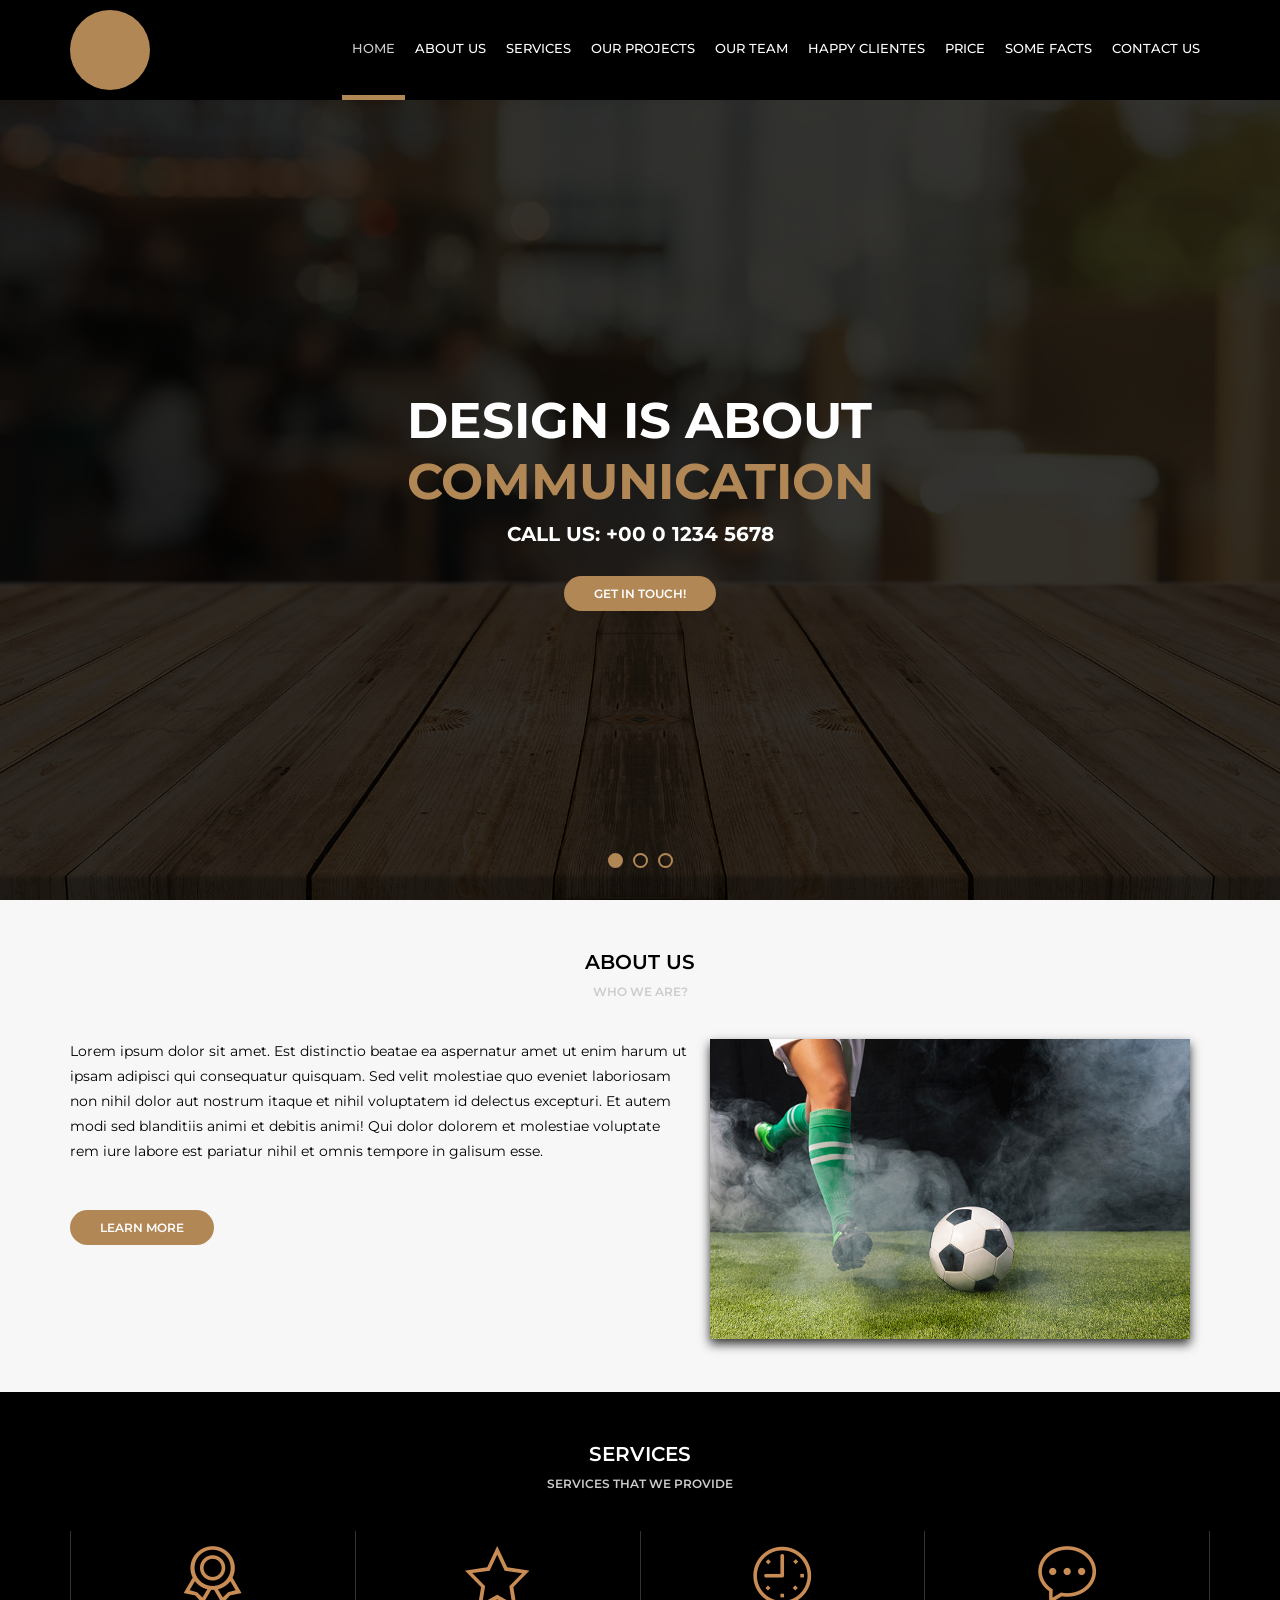
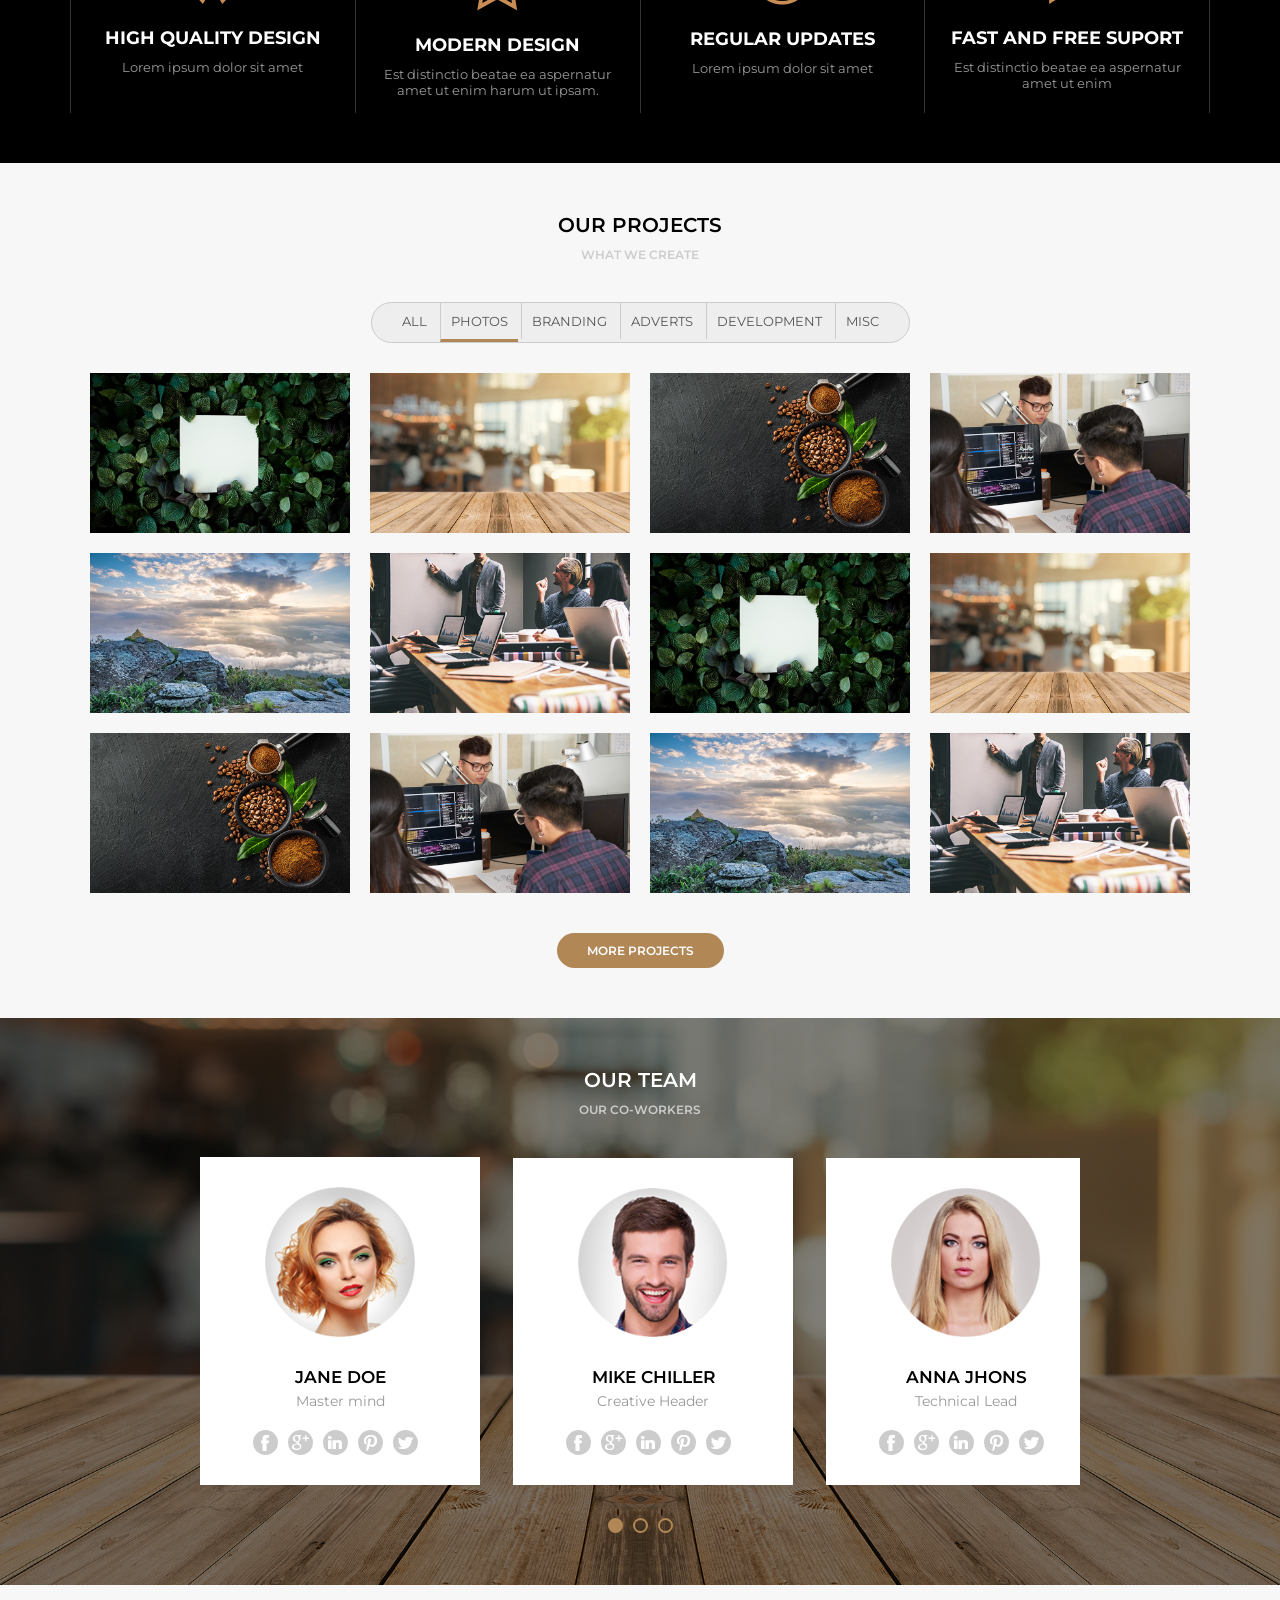
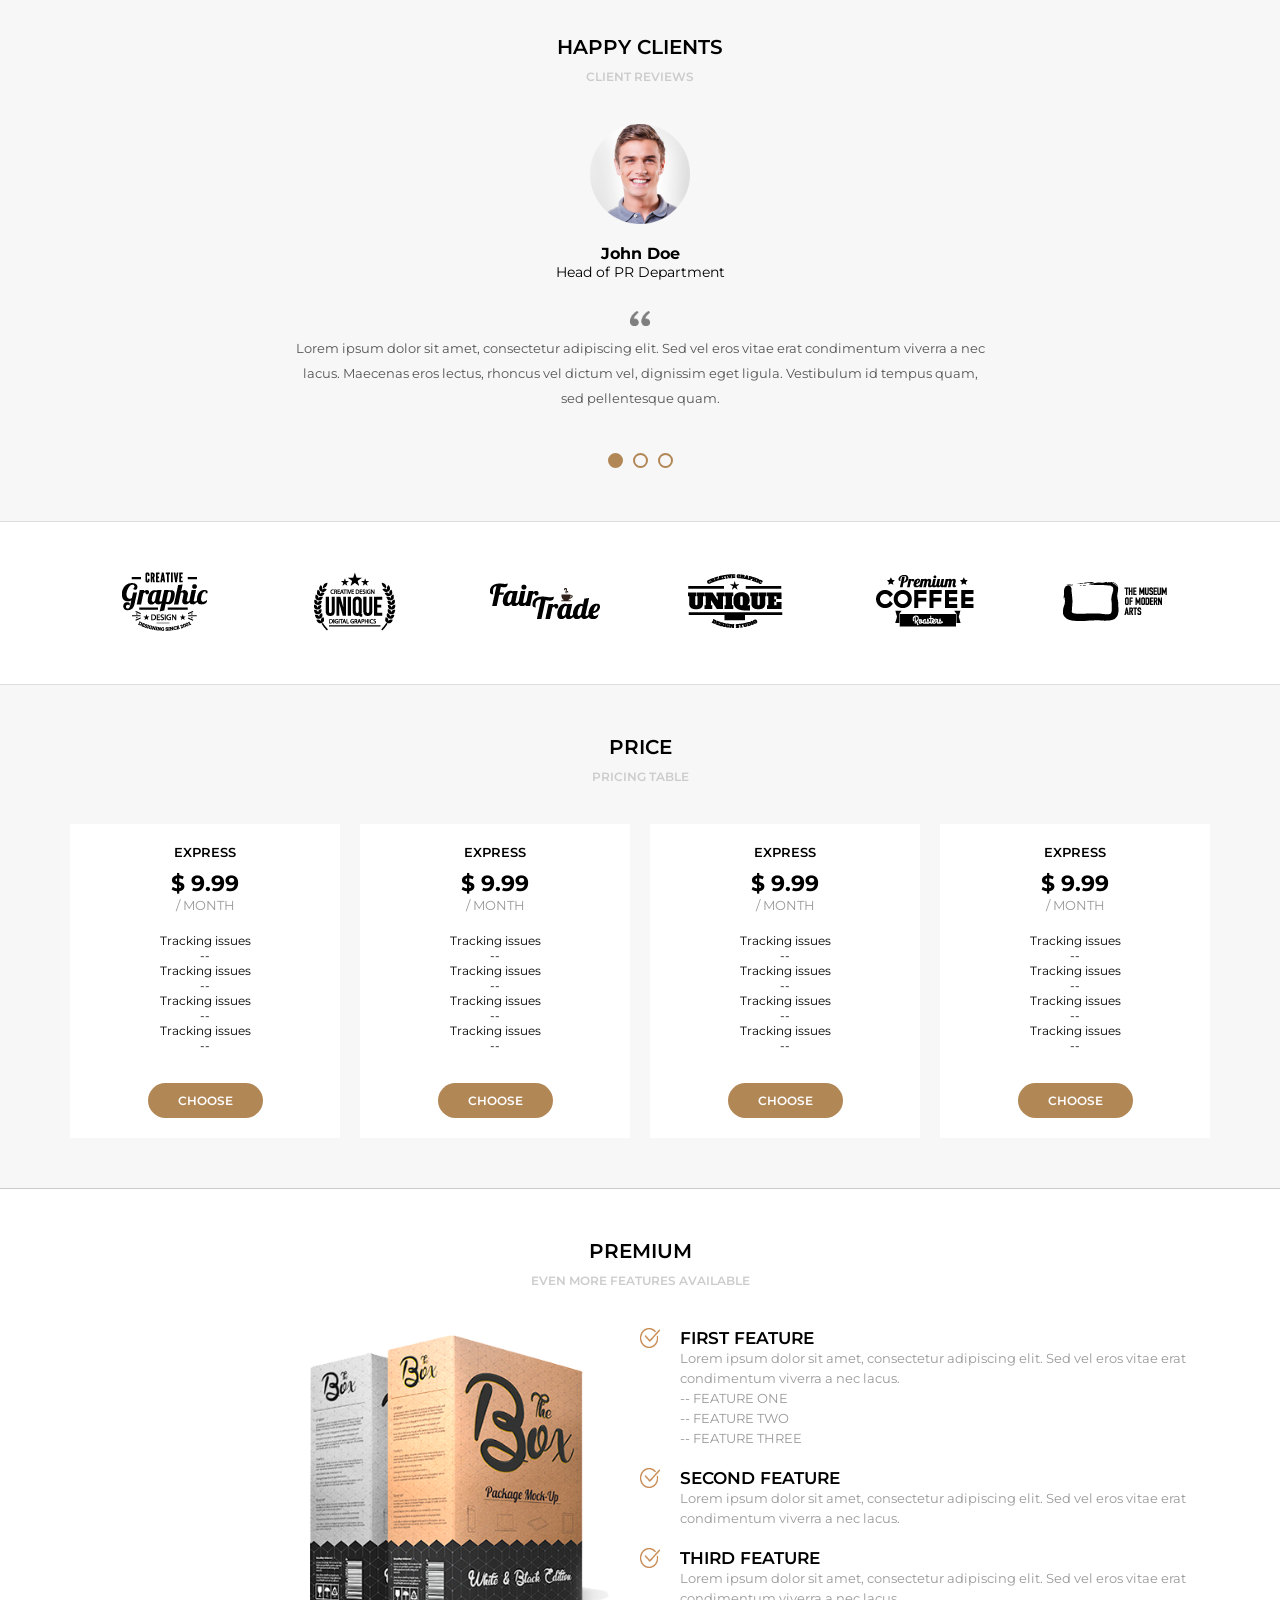
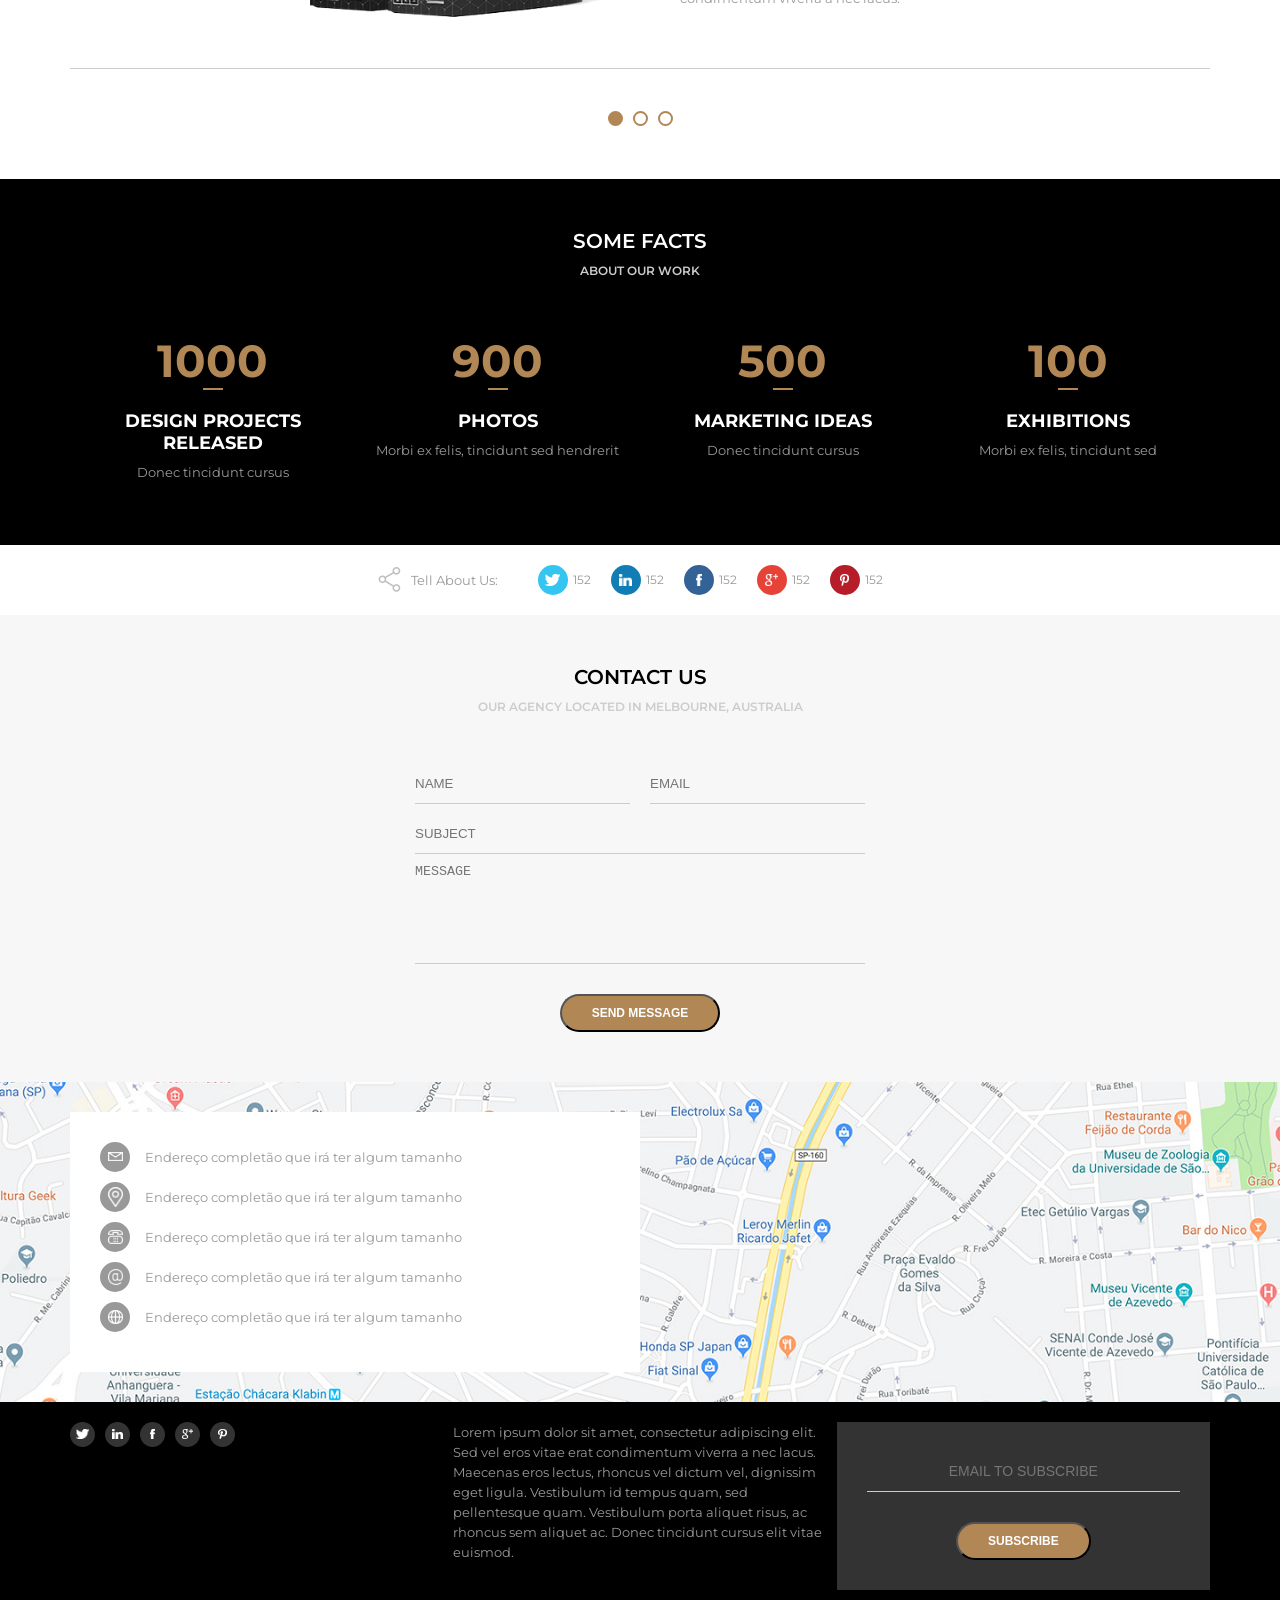
<file: index.html>
<!DOCTYPE html>
<html lang="pt-BR">

<head>
    <meta charset="UTF-8">
    <meta name="viewport" content="width=device-width,minium-scale=1,initial-scale=1.0">
    <title>Awax</title>
    <link rel="preconnect" href="https://fonts.googleapis.com">
    <link rel="preconnect" href="https://fonts.gstatic.com" crossorigin>
    <link
        href="https://fonts.googleapis.com/css2?family=Montserrat:ital,wght@0,100..900;1,100..900&family=Noto+Sans+JP:wght@100..900&display=swap"
        rel="stylesheet">
    <link rel="stylesheet" href="./assets/css/style.css">
    <script>
         window.onload = () => {
            document.querySelector(".menu-opener").addEventListener("click", function(){
                if(document.querySelector("nav").style.display == 'flex'){
                    document.querySelector("nav").style.display = 'none'
                    document.querySelector("nav").style.backgroundColor = 'rgba(0, 0, 0, 0)'
                }
                else{
                    document.querySelector("nav").style.display = 'flex'
                    document.querySelector("nav").style.backgroundColor = 'rgba(0, 0, 0, 0.9)'
                }
            })
        }
    </script>
</head>

<body>
    <header>
        <div class="header">
            <div class="logo">
                <div class="logoimg"></div>
            </div>
            <div class="menu">
                <img class="menu-opener" src="assets/images/menu.png"/>
                <nav style="background-color: rgba(0, 0, 0, 0.9);display: flex;">
                    <ul>
                        <li class="active"><a href="">Home</a></li>
                        <li><a href="">About us</a></li>
                        <li><a href="">Services</a></li>
                        <li><a href="">Our Projects</a></li>
                        <li><a href="">Our Team</a></li>
                        <li><a href="">Happy Clientes</a></li>
                        <li><a href="">Price</a></li>
                        <li><a href="">Some Facts</a></li>
                        <li><a href="">Contact Us</a></li>
                    </ul>
                </nav>
            </div>
        </div>
    </header>
    <main>
        <section class="banner">
            <div class="sliders" style="margin-left: 0;">
                <div class="slide">
                    <div class="slidearea">
                        <h1>Design is about<br /><span>Communication</span></h1>
                        <h2>Call Us: +00 0 1234 5678</h2>
                        <a href="" class="button">Get in touch!</a>
                    </div>
                </div>
                <div class="slide">
                    <div class="slidearea">
                        <h1>Design is about<br /><span>Teste</span></h1>
                        <h2>Call Us: +00 0 1234 5678</h2>
                        <a href="" class="button">Get in touch!</a>
                    </div>
                </div>
                <div class="slide">
                    <div class="slidearea">
                        <h1>Design is about<br /><span>Algo</span></h1>
                        <h2>Call Us: +00 0 1234 5678</h2>
                        <a href="" class="button">Get in touch!</a>
                    </div>
                </div>
            </div>
            <div class="sliders-pointers">
                <div class="pointer active"></div>
                <div class="pointer"></div>
                <div class="pointer"></div>
            </div>
        </section>
    </main>
    <section class="default light">
        <div class="section-title">About Us</div>
        <div class="section-desc">Who We Are?</div>
        <div class="section-body">
            <div class="section-aboutus">
                <div class="section-aboutus--left">
                    <p>Lorem ipsum dolor sit amet. Est distinctio beatae ea aspernatur amet ut enim harum ut ipsam
                        adipisci qui consequatur quisquam. Sed velit molestiae quo eveniet laboriosam non nihil dolor
                        aut nostrum itaque et nihil voluptatem id delectus excepturi. Et autem modi sed blanditiis animi
                        et debitis animi! Qui dolor dolorem et molestiae voluptate rem iure labore est pariatur nihil et
                        omnis tempore in galisum esse.</p><br>
                    <a href="" class="button">Learn More</a>
                </div>
                <div class="section-aboutus--right">
                    <img src="media/foto9.jpg">
                </div>
            </div>
        </div>
    </section>
    <section class="default dark">
        <div class="section-title">Services</div>
        <div class="section-desc">Services that we provide</div>
        <div class="section-body">
            <div class="section-services">
                <div class="section-service">
                    <img src="assets/images/medalha.png" />
                    <h4>High Quality Design</h4>
                    <p>Lorem ipsum dolor sit amet</p>
                </div>
                <div class="section-service">
                    <img src="assets/images/estrela.png" />
                    <h4>Modern Design</h4>
                    <p>Est distinctio beatae ea aspernatur amet ut enim harum ut ipsam.</p>
                </div>
                <div class="section-service">
                    <img src="assets/images/relogio.png" />
                    <h4>Regular Updates</h4>
                    <p>Lorem ipsum dolor sit amet</p>
                </div>
                <div class="section-service">
                    <img src="assets/images/balao.png" />
                    <h4>Fast and Free Suport</h4>
                    <p>Est distinctio beatae ea aspernatur amet ut enim</p>
                </div>
            </div>
        </div>
    </section>
    <section class="default light">
        <div class="section-title">Our Projects</div>
        <div class="section-desc">What we create</div>
        <div class="section-body">
            <div class="section-projects">
                <div class="section-projects--filters">
                    <ul>
                        <li>All</li>
                        <li class="active">Photos</li>
                        <li>Branding</li>
                        <li>Adverts</li>
                        <li>Development</li>
                        <li>Misc</li>
                    </ul>
                </div>
                <div class="section-projects--photos">
                    <div class="section-projects--photo">
                        <div class="section-projects--photoarea">
                            <div class="section-projects--photoinfo">
                                <h5>About</h5>
                                <p>Est distinctio beatae ea aspernatur amet</p>
                            </div>
                            <img src="media/foto1.jpg" />
                        </div>
                    </div>
                    <div class="section-projects--photo">
                        <div class="section-projects--photoarea">
                            <div class="section-projects--photoinfo">
                                <h5>About</h5>
                                <p>Est distinctio beatae ea aspernatur amet</p>
                            </div>
                            <img src="media/foto2.jpg" />
                        </div>
                    </div>
                    <div class="section-projects--photo">
                        <div class="section-projects--photoarea">
                            <div class="section-projects--photoinfo">
                                <h5>About</h5>
                                <p>Est distinctio beatae ea aspernatur amet</p>
                            </div>
                            <img src="media/foto3.jpg" />
                        </div>
                    </div>
                    <div class="section-projects--photo">
                        <div class="section-projects--photoarea">
                            <div class="section-projects--photoinfo">
                                <h5>About</h5>
                                <p>Est distinctio beatae ea aspernatur amet</p>
                            </div>
                            <img src="media/foto4.jpg" />
                        </div>
                    </div>
                    <div class="section-projects--photo">
                        <div class="section-projects--photoarea">
                            <div class="section-projects--photoinfo">
                                <h5>About</h5>
                                <p>Est distinctio beatae ea aspernatur amet</p>
                            </div>
                            <img src="media/foto5.jpg" />
                        </div>
                    </div>
                    <div class="section-projects--photo">
                        <div class="section-projects--photoarea">
                            <div class="section-projects--photoinfo">
                                <h5>About</h5>
                                <p>Est distinctio beatae ea aspernatur amet</p>
                            </div>
                            <img src="media/foto6.jpg" />
                        </div>
                    </div>
                    <div class="section-projects--photo">
                        <div class="section-projects--photoarea">
                            <div class="section-projects--photoinfo">
                                <h5>About</h5>
                                <p>Est distinctio beatae ea aspernatur amet</p>
                            </div>
                            <img src="media/foto1.jpg" />
                        </div>
                    </div>
                    <div class="section-projects--photo">
                        <div class="section-projects--photoarea">
                            <div class="section-projects--photoinfo">
                                <h5>About</h5>
                                <p>Est distinctio beatae ea aspernatur amet</p>
                            </div>
                            <img src="media/foto2.jpg" />
                        </div>
                    </div>
                    <div class="section-projects--photo">
                        <div class="section-projects--photoarea">
                            <div class="section-projects--photoinfo">
                                <h5>About</h5>
                                <p>Est distinctio beatae ea aspernatur amet</p>
                            </div>
                            <img src="media/foto3.jpg" />
                        </div>
                    </div>
                    <div class="section-projects--photo">
                        <div class="section-projects--photoarea">
                            <div class="section-projects--photoinfo">
                                <h5>About</h5>
                                <p>Est distinctio beatae ea aspernatur amet</p>
                            </div>
                            <img src="media/foto4.jpg" />
                        </div>
                    </div>
                    <div class="section-projects--photo">
                        <div class="section-projects--photoarea">
                            <div class="section-projects--photoinfo">
                                <h5>About</h5>
                                <p>Est distinctio beatae ea aspernatur amet</p>
                            </div>
                            <img src="media/foto5.jpg" />
                        </div>
                    </div>
                    <div class="section-projects--photo">
                        <div class="section-projects--photoarea">
                            <div class="section-projects--photoinfo">
                                <h5>About</h5>
                                <p>Est distinctio beatae ea aspernatur amet</p>
                            </div>
                            <img src="media/foto6.jpg" />
                        </div>
                    </div>
                </div>

                <a href="" class="button">More Projects</a>
            </div>
        </div>
    </section>
    <section class="default dark bg-team">
        <div class="section-team-area">
            <div class="section-title">Our Team</div>
            <div class="section-desc">Our Co-Workers</div>
            <div class="section-body">
                <div class="section-team">
                    <div class="sliders" style="margin-left: 0;">
                        <div class="slide">
                            <div class="slidearea">
                                <img class="section-team--avatar" src="media/mulher1.png">
                                <div class="section-team--name">Jane Doe</div>
                                <div class="section-team--role">Master mind</div>
                                <div class="section-team--social">
                                    <a href=""><img src="assets/images/facebook.png"></a>
                                    <a href=""><img src="assets/images/googleplus.png"></a>
                                    <a href=""><img src="assets/images/linkedin.png"></a>
                                    <a href=""><img src="assets/images/pinterest.png"></a>
                                    <a href=""><img src="assets/images/twitter.png"></a>
                                </div>
                            </div>
                        </div>
                        <div class="slide">
                            <div class="slidearea">
                                <img class="section-team--avatar" src="media/homem1.png">
                                <div class="section-team--name">Mike Chiller</div>
                                <div class="section-team--role">Creative Header</div>
                                <div class="section-team--social">
                                    <a href=""><img src="assets/images/facebook.png"></a>
                                    <a href=""><img src="assets/images/googleplus.png"></a>
                                    <a href=""><img src="assets/images/linkedin.png"></a>
                                    <a href=""><img src="assets/images/pinterest.png"></a>
                                    <a href=""><img src="assets/images/twitter.png"></a>
                                </div>
                            </div>
                        </div>
                        <div class="slide">
                            <div class="slidearea">
                               <img class="section-team--avatar" src="media/mulher2.png">
                                <div class="section-team--name">Anna Jhons</div>
                                <div class="section-team--role">Technical Lead</div>
                                <div class="section-team--social">
                                    <a href=""><img src="assets/images/facebook.png"></a>
                                    <a href=""><img src="assets/images/googleplus.png"></a>
                                    <a href=""><img src="assets/images/linkedin.png"></a>
                                    <a href=""><img src="assets/images/pinterest.png"></a>
                                    <a href=""><img src="assets/images/twitter.png"></a>
                                </div>
                            </div>
                        </div>
                        <div class="slide">
                            <div class="slidearea">
                                <img class="section-team--avatar" src="media/mulher2.png">
                                <div class="section-team--name">Anna Jhons</div>
                                <div class="section-team--role">Technical Lead</div>
                                <div class="section-team--social">
                                    <a href=""><img src="assets/images/facebook.png"></a>
                                    <a href=""><img src="assets/images/googleplus.png"></a>
                                    <a href=""><img src="assets/images/linkedin.png"></a>
                                    <a href=""><img src="assets/images/pinterest.png"></a>
                                    <a href=""><img src="assets/images/twitter.png"></a>
                                </div>
                            </div>
                        </div>
                    </div>
                </div>
                <div class="sliders-pointers">
                <div class="pointer active"></div>
                <div class="pointer"></div>
                <div class="pointer"></div>
            </div>
            </div>
        </div>
    </section>
    <section class="default light testimonials">
        <div class="section-title">Happy Clients</div>
        <div class="section-desc">Client Reviews</div>
        <div class="section-body">
            <div class="section-testimonials">
                <div class="sliders" style="margin-left:0;">
                    <div class="slide">
                        <div class="slidearea">
                            <img class="section-testimonials--avatar" src="media/homem2.png" />
                            <div class="section-testimonials--name">John Doe</div>
                            <div class="section-testimonials--role">Head of PR Department</div>
                            <img class="section-testimonials--quoteimg" src="assets/images/quote.png" />
                            <div class="section-testimonials--quote">Lorem ipsum dolor sit amet, consectetur adipiscing elit. Sed vel eros vitae erat condimentum viverra a nec lacus. Maecenas eros lectus, rhoncus vel dictum vel, dignissim eget ligula. Vestibulum id tempus quam, sed pellentesque quam.</div>
                        </div>
                    </div><div class="slide">
                        <div class="slidearea">
                            <img class="section-testimonials--avatar" src="media/homem2.png" />
                            <div class="section-testimonials--name">John Doe</div>
                            <div class="section-testimonials--role">Head of PR Department</div>
                            <img class="section-testimonials--quoteimg" src="assets/images/quote.png" />
                            <div class="section-testimonials--quote">Lorem ipsum dolor sit amet, consectetur adipiscing elit. Sed vel eros vitae erat condimentum viverra a nec lacus. Maecenas eros lectus, rhoncus vel dictum vel, dignissim eget ligula. Vestibulum id tempus quam, sed pellentesque quam.</div>
                        </div>
                    </div><div class="slide">
                        <div class="slidearea">
                            <img class="section-testimonials--avatar" src="media/homem2.png" />
                            <div class="section-testimonials--name">John Doe</div>
                            <div class="section-testimonials--role">Head of PR Department</div>
                            <img class="section-testimonials--quoteimg" src="assets/images/quote.png" />
                            <div class="section-testimonials--quote">Lorem ipsum dolor sit amet, consectetur adipiscing elit. Sed vel eros vitae erat condimentum viverra a nec lacus. Maecenas eros lectus, rhoncus vel dictum vel, dignissim eget ligula. Vestibulum id tempus quam, sed pellentesque quam.</div>
                        </div>
                    </div>
                </div>
                <div class="sliders-pointers">
                    <div class="pointer active"></div>
                    <div class="pointer"></div>
                    <div class="pointer"></div>
                </div>
            </div>
        </div>
    </section>

    <section class="default section-companies">
        <div class="section-body">
            <div class="section-companies--area">
                <div class="section-company">
                    <img src="media/empresa1.png" />
                </div>
                <div class="section-company">
                    <img src="media/empresa2.png" />
                </div>
                <div class="section-company">
                    <img src="media/empresa3.png" />
                </div>
                <div class="section-company">
                    <img src="media/empresa4.png" />
                </div>
                <div class="section-company">
                    <img src="media/empresa5.png" />
                </div>
                <div class="section-company">
                    <img src="media/empresa6.png" />
                </div>
            </div>
        </div>
    </section>

    <section class="default light">
        <div class="section-title">Price</div>
        <div class="section-desc">Pricing Table</div>
        <div class="section-body">
            <div class="section-price">
                    <div class="section-price--item">
                        <div class="section-price--item-name">Express</div>
                        <div class="section-price--item-money">$ 9.99</div>
                        <div class="section-price--item-period">/ month</div>
                        <div class="section-price--item-point">Tracking issues<br/>--</div>
                        <div class="section-price--item-point">Tracking issues<br/>--</div>
                        <div class="section-price--item-point">Tracking issues<br/>--</div>
                        <div class="section-price--item-point">Tracking issues<br/>--</div>
                        <a href="" class="button button--dark">Choose</a>
                    </div>
                    <div class="section-price--item">
                        <div class="section-price--item-name">Express</div>
                        <div class="section-price--item-money">$ 9.99</div>
                        <div class="section-price--item-period">/ month</div>
                        <div class="section-price--item-point">Tracking issues<br/>--</div>
                        <div class="section-price--item-point">Tracking issues<br/>--</div>
                        <div class="section-price--item-point">Tracking issues<br/>--</div>
                        <div class="section-price--item-point">Tracking issues<br/>--</div>
                        <a href="" class="button button--dark">Choose</a>
                    </div>
                    <div class="section-price--item">
                        <div class="section-price--item-name">Express</div>
                        <div class="section-price--item-money">$ 9.99</div>
                        <div class="section-price--item-period">/ month</div>
                        <div class="section-price--item-point">Tracking issues<br/>--</div>
                        <div class="section-price--item-point">Tracking issues<br/>--</div>
                        <div class="section-price--item-point">Tracking issues<br/>--</div>
                        <div class="section-price--item-point">Tracking issues<br/>--</div>
                        <a href="" class="button button--dark">Choose</a>
                    </div>
                    <div class="section-price--item">
                        <div class="section-price--item-name">Express</div>
                        <div class="section-price--item-money">$ 9.99</div>
                        <div class="section-price--item-period">/ month</div>
                        <div class="section-price--item-point">Tracking issues<br/>--</div>
                        <div class="section-price--item-point">Tracking issues<br/>--</div>
                        <div class="section-price--item-point">Tracking issues<br/>--</div>
                        <div class="section-price--item-point">Tracking issues<br/>--</div>
                        <a href="" class="button button--dark">Choose</a>
                    </div>
            </div>
        </div>
    </section>

    <section class="default light premium">
        <div class="section-title">Premium</div>
        <div class="section-desc">Even More Features Available</div>
        <div class="section-body">
            <div class="section-premium">
                <div class="sliders" style="margin-left:0;">
                    <div class="slide">
                        <div class="slidearea">
                            <div class="section-premium--left">
                                <img src="media/livros.png" />
                            </div>
                            <div class="section-premium--right">
                                    <div class="section-premium--item">
                                        <img src="assets/images/check.png" />
                                        <div>
                                            <h4>FIRST FEATURE</h4>
                                            Lorem ipsum dolor sit amet, consectetur adipiscing elit. Sed vel eros vitae erat condimentum viverra a nec lacus.<br/>
                                            -- FEATURE ONE<br/>
                                            -- FEATURE TWO<br/>
                                            -- FEATURE THREE
                                        </div>
                                    </div>
                                    <div class="section-premium--item">
                                        <img src="assets/images/check.png" />
                                        <div>
                                            <h4>SECOND FEATURE</h4>
                                            Lorem ipsum dolor sit amet, consectetur adipiscing elit. Sed vel eros vitae erat condimentum viverra a nec lacus.
                                        </div>
                                    </div>
                                    <div class="section-premium--item">
                                        <img src="assets/images/check.png" />
                                        <div>
                                            <h4>THIRD FEATURE</h4>
                                            Lorem ipsum dolor sit amet, consectetur adipiscing elit. Sed vel eros vitae erat condimentum viverra a nec lacus.
                                        </div>
                                    </div>
                            </div>
                        </div>
                    </div><div class="slide">
                        <div class="slidearea">
                            ...
                        </div>
                    </div><div class="slide">
                        <div class="slidearea">
                            ...
                        </div>
                    </div>
                </div>
                <div class="sliders-pointers">
                    <div class="pointer active"></div>
                    <div class="pointer"></div>
                    <div class="pointer"></div>
                </div>
            </div>
        </div>
    </section>

    <section class="default dark">
        <div class="section-title">Some Facts</div>
        <div class="section-desc">About our work</div>
        <div class="section-body">
            <div class="section-facts">
                <div class="section-fact">
                    <h3>1000</h3>
                    <div class="section-fact-line"></div>
                    <h4>Design Projects Released</h4>
                    <p>Donec tincidunt cursus</p>
                </div>
                <div class="section-fact">
                    <h3>900</h3>
                    <div class="section-fact-line"></div>
                    <h4>Photos</h4>
                    <p>Morbi ex felis, tincidunt sed hendrerit</p>
                </div>
                <div class="section-fact">
                    <h3>500</h3>
                    <div class="section-fact-line"></div>
                    <h4>Marketing Ideas</h4>
                    <p>Donec tincidunt cursus</p>
                </div>
                <div class="section-fact">
                    <h3>100</h3>
                    <div class="section-fact-line"></div>
                    <h4>Exhibitions</h4>
                    <p>Morbi ex felis, tincidunt sed</p>
                </div>
            </div>
        </div>
    </section>

    <section class="section-share">
        <div class="section-share--legend">
            <img src="assets/images/share.png" />
            Tell About Us:
        </div>
        <div class="section-share--item">
            <div class="section-share--icon twitter">
                <img src="assets/images/twitter.png" />
            </div>
            152
        </div>
        <div class="section-share--item">
            <div class="section-share--icon linkedin">
                <img src="assets/images/linkedin.png" />
            </div>
            152
        </div>
        <div class="section-share--item">
            <div class="section-share--icon facebook">
                <img src="assets/images/facebook.png" />
            </div>
            152
        </div>
        <div class="section-share--item">
            <div class="section-share--icon googleplus">
                <img src="assets/images/googleplus.png" />
            </div>
            152
        </div>
        <div class="section-share--item">
            <div class="section-share--icon pinterest">
                <img src="assets/images/pinterest.png" />
            </div>
            152
        </div>
    </section>

    <section class="default light">
        <div class="section-title">Contact Us</div>
        <div class="section-desc">Our Agency Located in Melbourne, Australia</div>
        <div class="section-body">
            <div class="section-contact">
                <form method="POST">
                    <div class="section-contact--split">
                        <input type="text" name="name" placeholder="NAME" />
                        <input type="text" name="name" placeholder="EMAIL" />
                    </div>
                    <input type="text" name="name" placeholder="SUBJECT" />
                    <textarea name="message" placeholder="MESSAGE"></textarea>
                    <input type="submit" value="Send Message" class="button" />
                </form>
            </div>
        </div>
    </section>

    <section class="section-map">
        <div class="section-map--area">
            <div class="section-map--info">
                    <div class="section-map--info-item">
                        <div class="section-map--info-item-img">
                            <img src="assets/images/carta.png" />
                        </div>
                        Endereço completão que irá ter algum tamanho
                    </div>
                    <div class="section-map--info-item">
                        <div class="section-map--info-item-img">
                            <img src="assets/images/localizacao.png" />
                        </div>
                        Endereço completão que irá ter algum tamanho
                    </div>
                    <div class="section-map--info-item">
                        <div class="section-map--info-item-img">
                            <img src="assets/images/telefone.png" />
                        </div>
                        Endereço completão que irá ter algum tamanho
                    </div>
                    <div class="section-map--info-item">
                        <div class="section-map--info-item-img">
                            <img src="assets/images/arroba.png" />
                        </div>
                        Endereço completão que irá ter algum tamanho
                    </div>
                    <div class="section-map--info-item">
                        <div class="section-map--info-item-img">
                            <img src="assets/images/web.png" />
                        </div>
                        Endereço completão que irá ter algum tamanho
                    </div>
            </div>
        </div>
    </section>


</main>
<footer>
    <div class="footer--area">
        <div class="footer--item area1">
            <div class="footer-social">
                <a href=""><img src="assets/images/twitter.png" /></a>
                <a href=""><img src="assets/images/linkedin.png" /></a>
                <a href=""><img src="assets/images/facebook.png" /></a>
                <a href=""><img src="assets/images/googleplus.png" /></a>
                <a href=""><img src="assets/images/pinterest.png" /></a>
            </div>
        </div>
        <div class="footer--item area2">
                Lorem ipsum dolor sit amet, consectetur adipiscing elit. Sed vel eros vitae erat condimentum viverra a nec lacus. Maecenas eros lectus, rhoncus vel dictum vel, dignissim eget ligula. Vestibulum id tempus quam, sed pellentesque quam. Vestibulum porta aliquet risus, ac rhoncus sem aliquet ac. Donec tincidunt cursus elit vitae euismod.
        </div>
        <div class="footer--item area3">
            <form method="POST">
                <input type="email" name="email" placeholder="EMAIL TO SUBSCRIBE" />
                <button class="button">Subscribe</button>
            </form>
        </div>
    </div>
</footer>
</body>
</html>
</file>
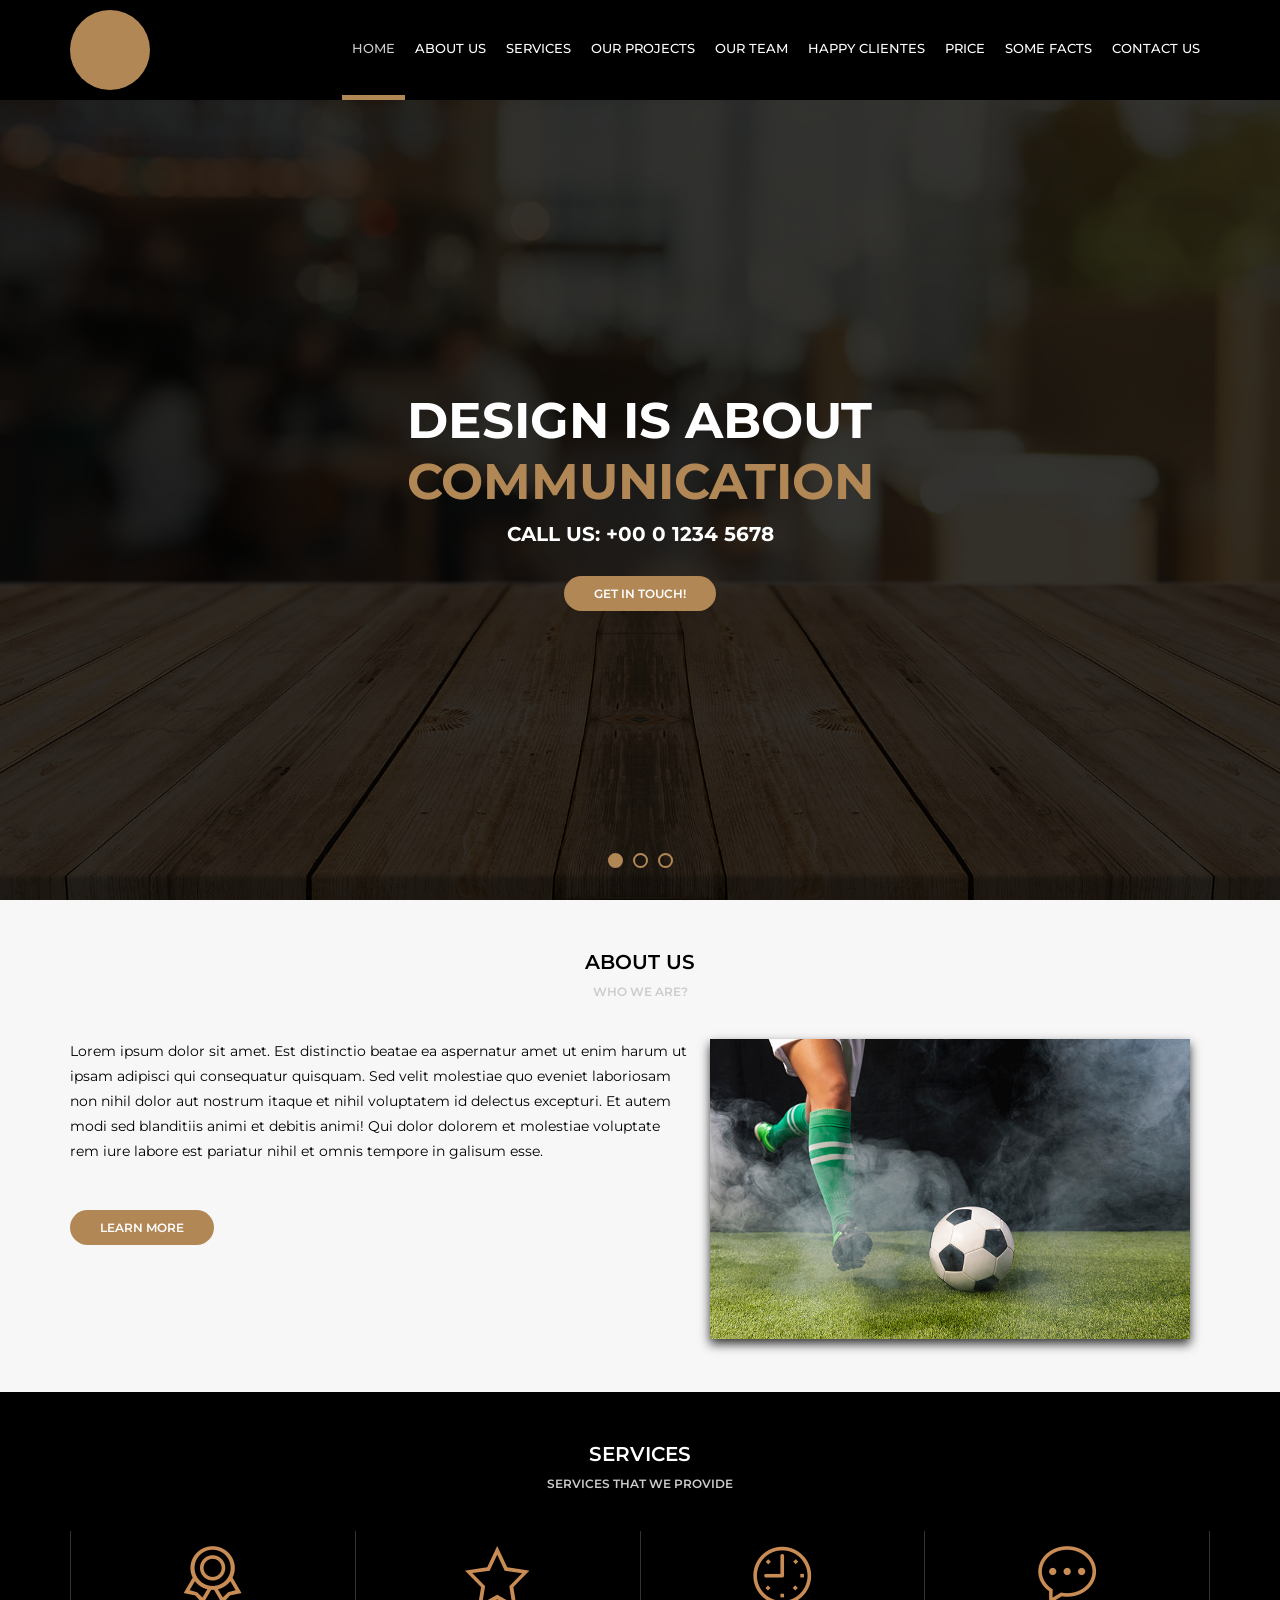
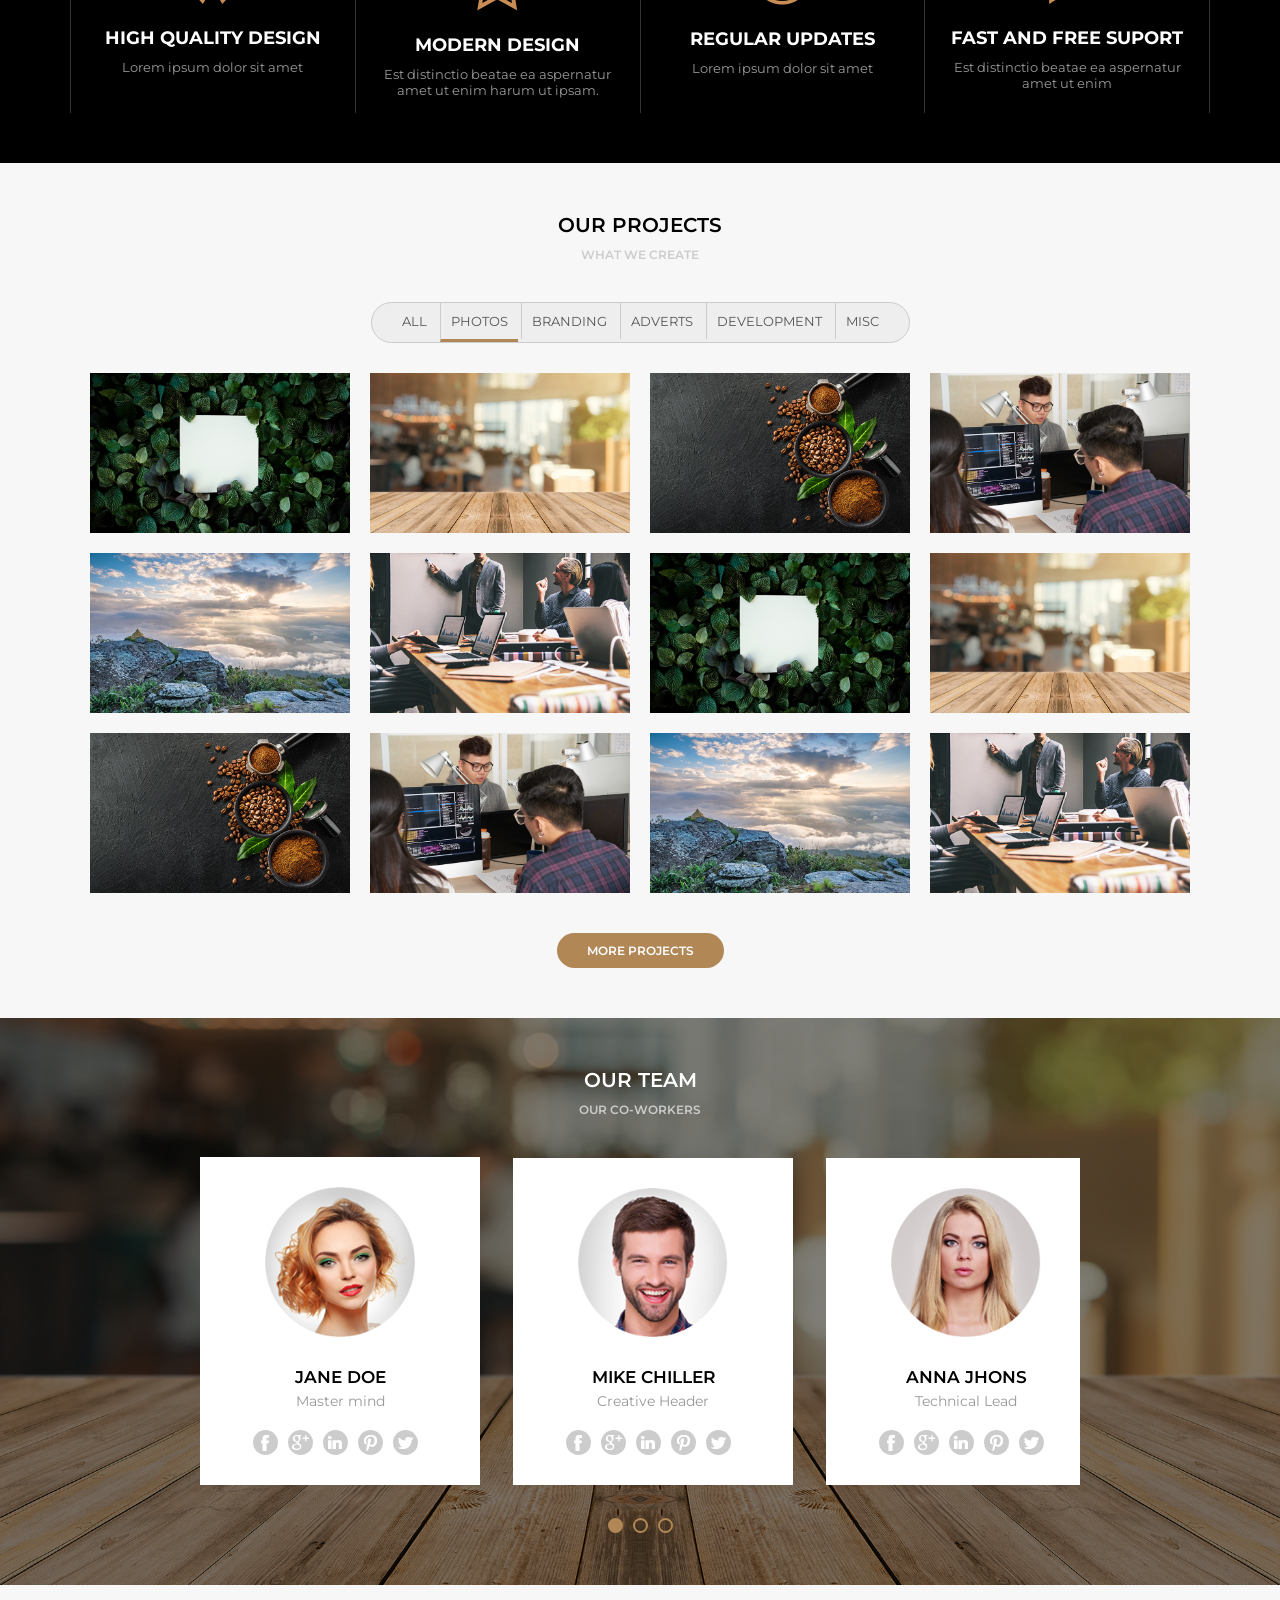
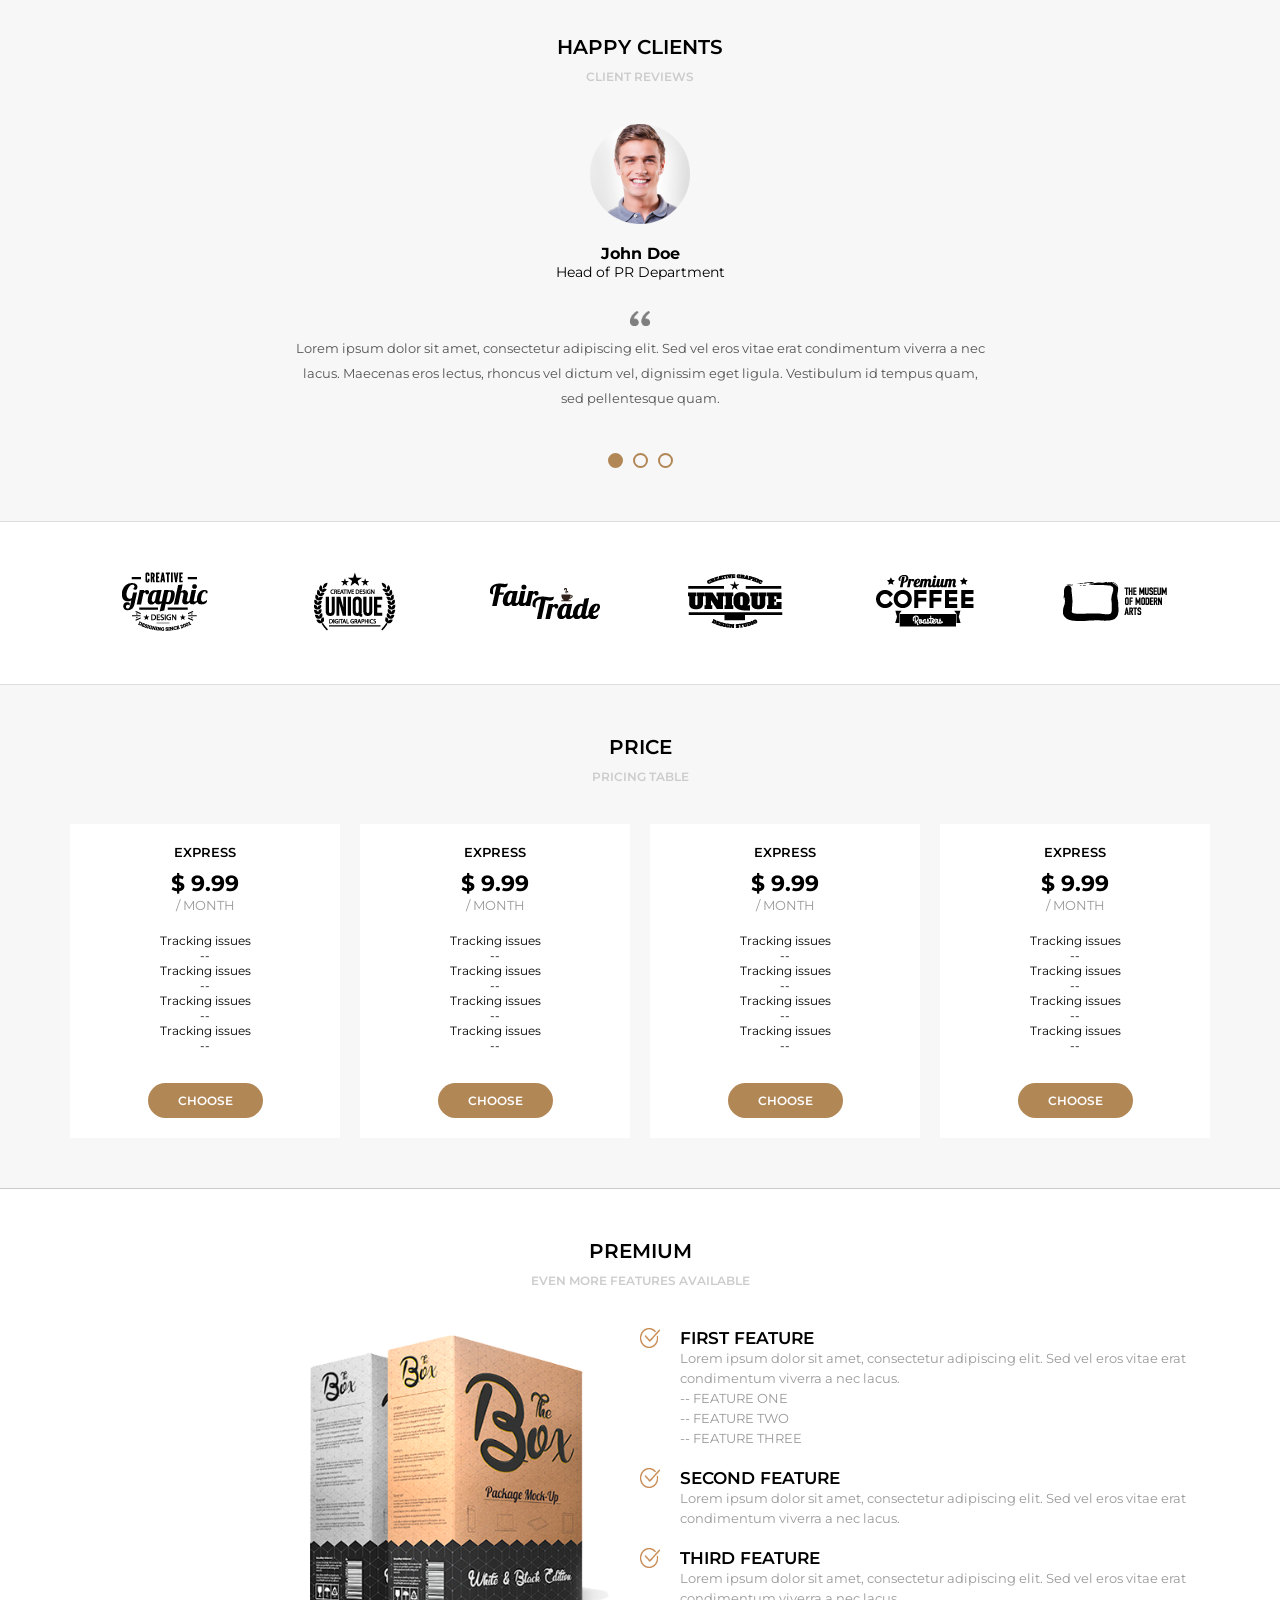
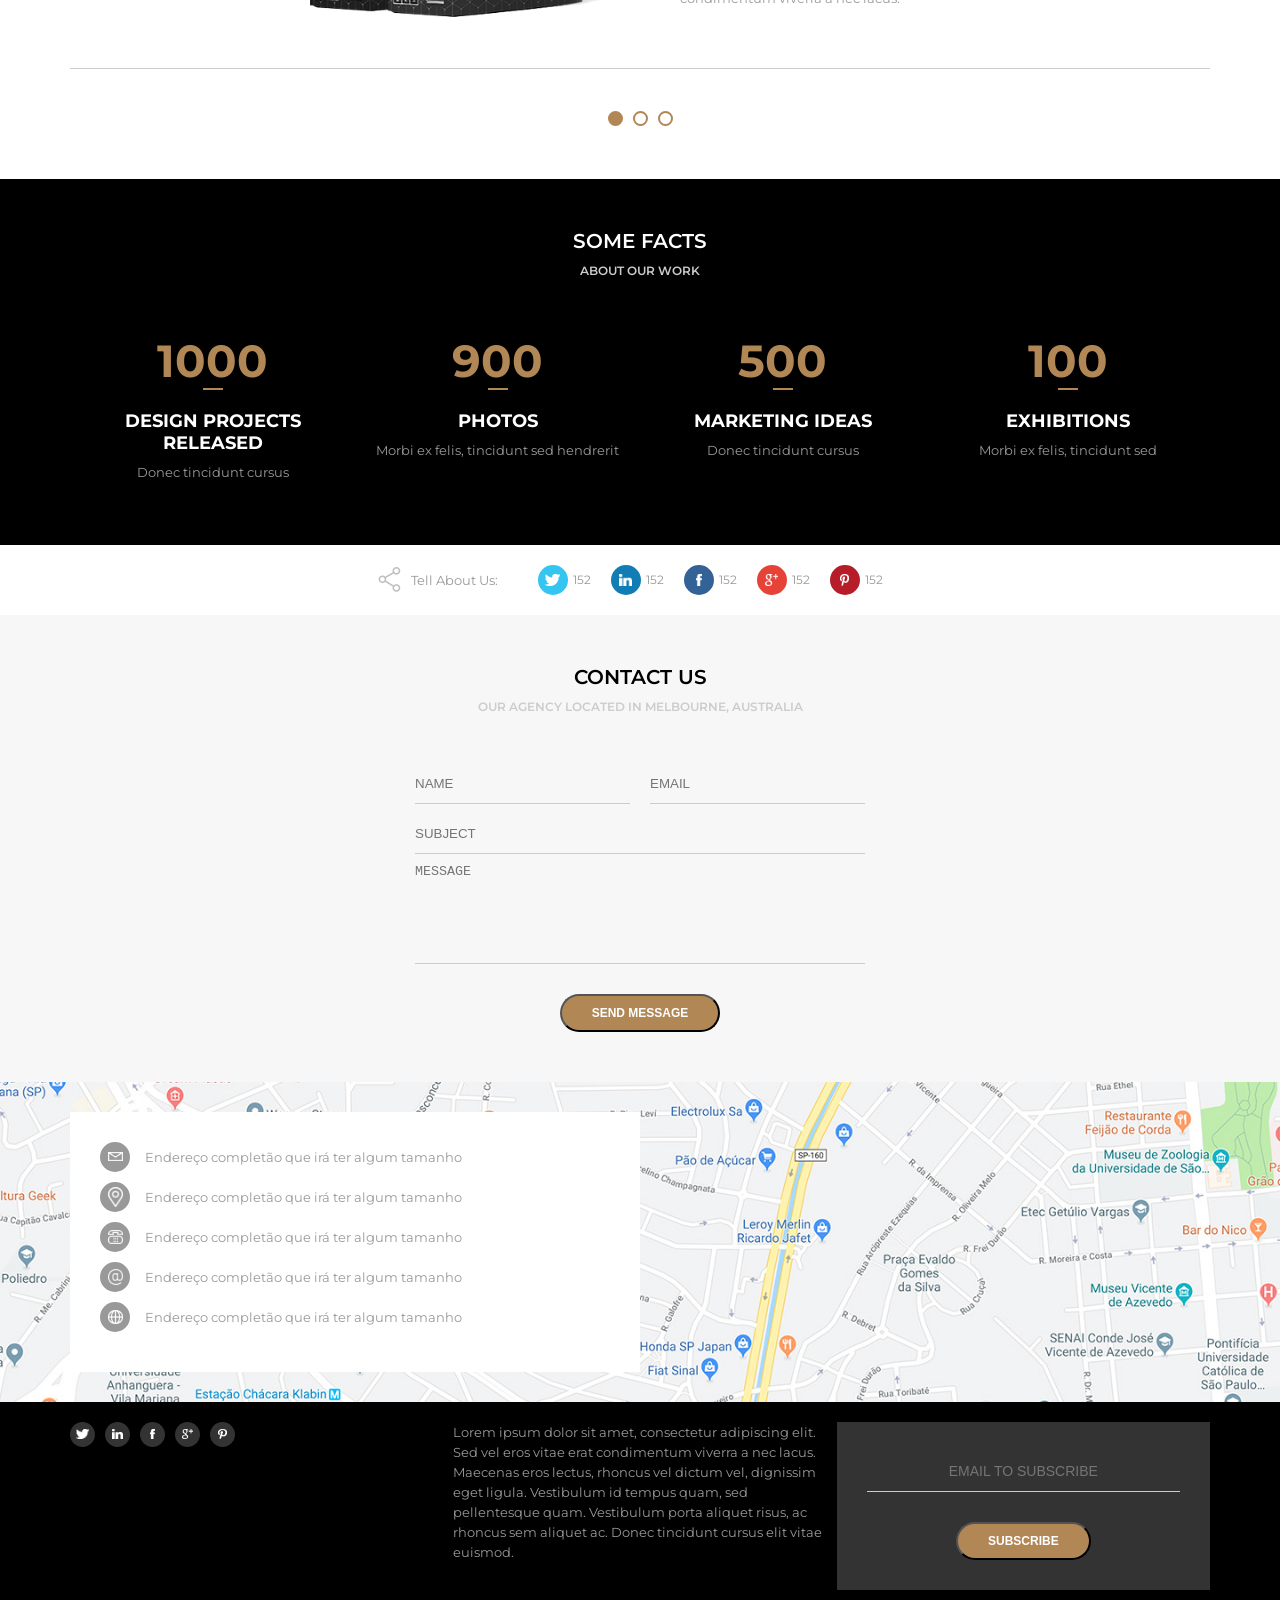
<file: home.html>
<!DOCTYPE html>
<html lang="pt-BR">

<head>
    <meta charset="UTF-8">
    <meta name="viewport" content="width=device-width,minium-scale=1,initial-scale=1.0">
    <title>Awax</title>
    <link rel="preconnect" href="https://fonts.googleapis.com">
    <link rel="preconnect" href="https://fonts.gstatic.com" crossorigin>
    <link
        href="https://fonts.googleapis.com/css2?family=Montserrat:ital,wght@0,100..900;1,100..900&family=Noto+Sans+JP:wght@100..900&display=swap"
        rel="stylesheet">
    <link rel="stylesheet" href="/assets/css/style.css">
    <script>
         window.onload = () => {
            document.querySelector(".menu-opener").addEventListener("click", function(){
                if(document.querySelector("nav").style.display == 'flex'){
                    document.querySelector("nav").style.display = 'none'
                    document.querySelector("nav").style.backgroundColor = 'rgba(0, 0, 0, 0)'
                }
                else{
                    document.querySelector("nav").style.display = 'flex'
                    document.querySelector("nav").style.backgroundColor = 'rgba(0, 0, 0, 0.9)'
                }
            })
        }
    </script>
</head>

<body>
    <header>
        <div class="header">
            <div class="logo">
                <div class="logoimg"></div>
            </div>
            <div class="menu">
                <img class="menu-opener" src="assets/images/menu.png"/>
                <nav style="background-color: rgba(0, 0, 0, 0.9);display: flex;">
                    <ul>
                        <li class="active"><a href="">Home</a></li>
                        <li><a href="">About us</a></li>
                        <li><a href="">Services</a></li>
                        <li><a href="">Our Projects</a></li>
                        <li><a href="">Our Team</a></li>
                        <li><a href="">Happy Clientes</a></li>
                        <li><a href="">Price</a></li>
                        <li><a href="">Some Facts</a></li>
                        <li><a href="">Contact Us</a></li>
                    </ul>
                </nav>
            </div>
        </div>
    </header>
    <main>
        <section class="banner">
            <div class="sliders" style="margin-left: 0;">
                <div class="slide">
                    <div class="slidearea">
                        <h1>Design is about<br /><span>Communication</span></h1>
                        <h2>Call Us: +00 0 1234 5678</h2>
                        <a href="" class="button">Get in touch!</a>
                    </div>
                </div>
                <div class="slide">
                    <div class="slidearea">
                        <h1>Design is about<br /><span>Teste</span></h1>
                        <h2>Call Us: +00 0 1234 5678</h2>
                        <a href="" class="button">Get in touch!</a>
                    </div>
                </div>
                <div class="slide">
                    <div class="slidearea">
                        <h1>Design is about<br /><span>Algo</span></h1>
                        <h2>Call Us: +00 0 1234 5678</h2>
                        <a href="" class="button">Get in touch!</a>
                    </div>
                </div>
            </div>
            <div class="sliders-pointers">
                <div class="pointer active"></div>
                <div class="pointer"></div>
                <div class="pointer"></div>
            </div>
        </section>
    </main>
    <section class="default light">
        <div class="section-title">About Us</div>
        <div class="section-desc">Who We Are?</div>
        <div class="section-body">
            <div class="section-aboutus">
                <div class="section-aboutus--left">
                    <p>Lorem ipsum dolor sit amet. Est distinctio beatae ea aspernatur amet ut enim harum ut ipsam
                        adipisci qui consequatur quisquam. Sed velit molestiae quo eveniet laboriosam non nihil dolor
                        aut nostrum itaque et nihil voluptatem id delectus excepturi. Et autem modi sed blanditiis animi
                        et debitis animi! Qui dolor dolorem et molestiae voluptate rem iure labore est pariatur nihil et
                        omnis tempore in galisum esse.</p><br>
                    <a href="" class="button">Learn More</a>
                </div>
                <div class="section-aboutus--right">
                    <img src="media/foto9.jpg">
                </div>
            </div>
        </div>
    </section>
    <section class="default dark">
        <div class="section-title">Services</div>
        <div class="section-desc">Services that we provide</div>
        <div class="section-body">
            <div class="section-services">
                <div class="section-service">
                    <img src="assets/images/medalha.png" />
                    <h4>High Quality Design</h4>
                    <p>Lorem ipsum dolor sit amet</p>
                </div>
                <div class="section-service">
                    <img src="assets/images/estrela.png" />
                    <h4>Modern Design</h4>
                    <p>Est distinctio beatae ea aspernatur amet ut enim harum ut ipsam.</p>
                </div>
                <div class="section-service">
                    <img src="assets/images/relogio.png" />
                    <h4>Regular Updates</h4>
                    <p>Lorem ipsum dolor sit amet</p>
                </div>
                <div class="section-service">
                    <img src="assets/images/balao.png" />
                    <h4>Fast and Free Suport</h4>
                    <p>Est distinctio beatae ea aspernatur amet ut enim</p>
                </div>
            </div>
        </div>
    </section>
    <section class="default light">
        <div class="section-title">Our Projects</div>
        <div class="section-desc">What we create</div>
        <div class="section-body">
            <div class="section-projects">
                <div class="section-projects--filters">
                    <ul>
                        <li>All</li>
                        <li class="active">Photos</li>
                        <li>Branding</li>
                        <li>Adverts</li>
                        <li>Development</li>
                        <li>Misc</li>
                    </ul>
                </div>
                <div class="section-projects--photos">
                    <div class="section-projects--photo">
                        <div class="section-projects--photoarea">
                            <div class="section-projects--photoinfo">
                                <h5>About</h5>
                                <p>Est distinctio beatae ea aspernatur amet</p>
                            </div>
                            <img src="media/foto1.jpg" />
                        </div>
                    </div>
                    <div class="section-projects--photo">
                        <div class="section-projects--photoarea">
                            <div class="section-projects--photoinfo">
                                <h5>About</h5>
                                <p>Est distinctio beatae ea aspernatur amet</p>
                            </div>
                            <img src="media/foto2.jpg" />
                        </div>
                    </div>
                    <div class="section-projects--photo">
                        <div class="section-projects--photoarea">
                            <div class="section-projects--photoinfo">
                                <h5>About</h5>
                                <p>Est distinctio beatae ea aspernatur amet</p>
                            </div>
                            <img src="media/foto3.jpg" />
                        </div>
                    </div>
                    <div class="section-projects--photo">
                        <div class="section-projects--photoarea">
                            <div class="section-projects--photoinfo">
                                <h5>About</h5>
                                <p>Est distinctio beatae ea aspernatur amet</p>
                            </div>
                            <img src="media/foto4.jpg" />
                        </div>
                    </div>
                    <div class="section-projects--photo">
                        <div class="section-projects--photoarea">
                            <div class="section-projects--photoinfo">
                                <h5>About</h5>
                                <p>Est distinctio beatae ea aspernatur amet</p>
                            </div>
                            <img src="media/foto5.jpg" />
                        </div>
                    </div>
                    <div class="section-projects--photo">
                        <div class="section-projects--photoarea">
                            <div class="section-projects--photoinfo">
                                <h5>About</h5>
                                <p>Est distinctio beatae ea aspernatur amet</p>
                            </div>
                            <img src="media/foto6.jpg" />
                        </div>
                    </div>
                    <div class="section-projects--photo">
                        <div class="section-projects--photoarea">
                            <div class="section-projects--photoinfo">
                                <h5>About</h5>
                                <p>Est distinctio beatae ea aspernatur amet</p>
                            </div>
                            <img src="media/foto1.jpg" />
                        </div>
                    </div>
                    <div class="section-projects--photo">
                        <div class="section-projects--photoarea">
                            <div class="section-projects--photoinfo">
                                <h5>About</h5>
                                <p>Est distinctio beatae ea aspernatur amet</p>
                            </div>
                            <img src="media/foto2.jpg" />
                        </div>
                    </div>
                    <div class="section-projects--photo">
                        <div class="section-projects--photoarea">
                            <div class="section-projects--photoinfo">
                                <h5>About</h5>
                                <p>Est distinctio beatae ea aspernatur amet</p>
                            </div>
                            <img src="media/foto3.jpg" />
                        </div>
                    </div>
                    <div class="section-projects--photo">
                        <div class="section-projects--photoarea">
                            <div class="section-projects--photoinfo">
                                <h5>About</h5>
                                <p>Est distinctio beatae ea aspernatur amet</p>
                            </div>
                            <img src="media/foto4.jpg" />
                        </div>
                    </div>
                    <div class="section-projects--photo">
                        <div class="section-projects--photoarea">
                            <div class="section-projects--photoinfo">
                                <h5>About</h5>
                                <p>Est distinctio beatae ea aspernatur amet</p>
                            </div>
                            <img src="media/foto5.jpg" />
                        </div>
                    </div>
                    <div class="section-projects--photo">
                        <div class="section-projects--photoarea">
                            <div class="section-projects--photoinfo">
                                <h5>About</h5>
                                <p>Est distinctio beatae ea aspernatur amet</p>
                            </div>
                            <img src="media/foto6.jpg" />
                        </div>
                    </div>
                </div>

                <a href="" class="button">More Projects</a>
            </div>
        </div>
    </section>
    <section class="default dark bg-team">
        <div class="section-team-area">
            <div class="section-title">Our Team</div>
            <div class="section-desc">Our Co-Workers</div>
            <div class="section-body">
                <div class="section-team">
                    <div class="sliders" style="margin-left: 0;">
                        <div class="slide">
                            <div class="slidearea">
                                <img class="section-team--avatar" src="media/mulher1.png">
                                <div class="section-team--name">Jane Doe</div>
                                <div class="section-team--role">Master mind</div>
                                <div class="section-team--social">
                                    <a href=""><img src="assets/images/facebook.png"></a>
                                    <a href=""><img src="assets/images/googleplus.png"></a>
                                    <a href=""><img src="assets/images/linkedin.png"></a>
                                    <a href=""><img src="assets/images/pinterest.png"></a>
                                    <a href=""><img src="assets/images/twitter.png"></a>
                                </div>
                            </div>
                        </div>
                        <div class="slide">
                            <div class="slidearea">
                                <img class="section-team--avatar" src="media/homem1.png">
                                <div class="section-team--name">Mike Chiller</div>
                                <div class="section-team--role">Creative Header</div>
                                <div class="section-team--social">
                                    <a href=""><img src="assets/images/facebook.png"></a>
                                    <a href=""><img src="assets/images/googleplus.png"></a>
                                    <a href=""><img src="assets/images/linkedin.png"></a>
                                    <a href=""><img src="assets/images/pinterest.png"></a>
                                    <a href=""><img src="assets/images/twitter.png"></a>
                                </div>
                            </div>
                        </div>
                        <div class="slide">
                            <div class="slidearea">
                               <img class="section-team--avatar" src="media/mulher2.png">
                                <div class="section-team--name">Anna Jhons</div>
                                <div class="section-team--role">Technical Lead</div>
                                <div class="section-team--social">
                                    <a href=""><img src="assets/images/facebook.png"></a>
                                    <a href=""><img src="assets/images/googleplus.png"></a>
                                    <a href=""><img src="assets/images/linkedin.png"></a>
                                    <a href=""><img src="assets/images/pinterest.png"></a>
                                    <a href=""><img src="assets/images/twitter.png"></a>
                                </div>
                            </div>
                        </div>
                        <div class="slide">
                            <div class="slidearea">
                                <img class="section-team--avatar" src="media/mulher2.png">
                                <div class="section-team--name">Anna Jhons</div>
                                <div class="section-team--role">Technical Lead</div>
                                <div class="section-team--social">
                                    <a href=""><img src="assets/images/facebook.png"></a>
                                    <a href=""><img src="assets/images/googleplus.png"></a>
                                    <a href=""><img src="assets/images/linkedin.png"></a>
                                    <a href=""><img src="assets/images/pinterest.png"></a>
                                    <a href=""><img src="assets/images/twitter.png"></a>
                                </div>
                            </div>
                        </div>
                    </div>
                </div>
                <div class="sliders-pointers">
                <div class="pointer active"></div>
                <div class="pointer"></div>
                <div class="pointer"></div>
            </div>
            </div>
        </div>
    </section>
    <section class="default light testimonials">
        <div class="section-title">Happy Clients</div>
        <div class="section-desc">Client Reviews</div>
        <div class="section-body">
            <div class="section-testimonials">
                <div class="sliders" style="margin-left:0;">
                    <div class="slide">
                        <div class="slidearea">
                            <img class="section-testimonials--avatar" src="media/homem2.png" />
                            <div class="section-testimonials--name">John Doe</div>
                            <div class="section-testimonials--role">Head of PR Department</div>
                            <img class="section-testimonials--quoteimg" src="assets/images/quote.png" />
                            <div class="section-testimonials--quote">Lorem ipsum dolor sit amet, consectetur adipiscing elit. Sed vel eros vitae erat condimentum viverra a nec lacus. Maecenas eros lectus, rhoncus vel dictum vel, dignissim eget ligula. Vestibulum id tempus quam, sed pellentesque quam.</div>
                        </div>
                    </div><div class="slide">
                        <div class="slidearea">
                            <img class="section-testimonials--avatar" src="media/homem2.png" />
                            <div class="section-testimonials--name">John Doe</div>
                            <div class="section-testimonials--role">Head of PR Department</div>
                            <img class="section-testimonials--quoteimg" src="assets/images/quote.png" />
                            <div class="section-testimonials--quote">Lorem ipsum dolor sit amet, consectetur adipiscing elit. Sed vel eros vitae erat condimentum viverra a nec lacus. Maecenas eros lectus, rhoncus vel dictum vel, dignissim eget ligula. Vestibulum id tempus quam, sed pellentesque quam.</div>
                        </div>
                    </div><div class="slide">
                        <div class="slidearea">
                            <img class="section-testimonials--avatar" src="media/homem2.png" />
                            <div class="section-testimonials--name">John Doe</div>
                            <div class="section-testimonials--role">Head of PR Department</div>
                            <img class="section-testimonials--quoteimg" src="assets/images/quote.png" />
                            <div class="section-testimonials--quote">Lorem ipsum dolor sit amet, consectetur adipiscing elit. Sed vel eros vitae erat condimentum viverra a nec lacus. Maecenas eros lectus, rhoncus vel dictum vel, dignissim eget ligula. Vestibulum id tempus quam, sed pellentesque quam.</div>
                        </div>
                    </div>
                </div>
                <div class="sliders-pointers">
                    <div class="pointer active"></div>
                    <div class="pointer"></div>
                    <div class="pointer"></div>
                </div>
            </div>
        </div>
    </section>

    <section class="default section-companies">
        <div class="section-body">
            <div class="section-companies--area">
                <div class="section-company">
                    <img src="media/empresa1.png" />
                </div>
                <div class="section-company">
                    <img src="media/empresa2.png" />
                </div>
                <div class="section-company">
                    <img src="media/empresa3.png" />
                </div>
                <div class="section-company">
                    <img src="media/empresa4.png" />
                </div>
                <div class="section-company">
                    <img src="media/empresa5.png" />
                </div>
                <div class="section-company">
                    <img src="media/empresa6.png" />
                </div>
            </div>
        </div>
    </section>

    <section class="default light">
        <div class="section-title">Price</div>
        <div class="section-desc">Pricing Table</div>
        <div class="section-body">
            <div class="section-price">
                    <div class="section-price--item">
                        <div class="section-price--item-name">Express</div>
                        <div class="section-price--item-money">$ 9.99</div>
                        <div class="section-price--item-period">/ month</div>
                        <div class="section-price--item-point">Tracking issues<br/>--</div>
                        <div class="section-price--item-point">Tracking issues<br/>--</div>
                        <div class="section-price--item-point">Tracking issues<br/>--</div>
                        <div class="section-price--item-point">Tracking issues<br/>--</div>
                        <a href="" class="button button--dark">Choose</a>
                    </div>
                    <div class="section-price--item">
                        <div class="section-price--item-name">Express</div>
                        <div class="section-price--item-money">$ 9.99</div>
                        <div class="section-price--item-period">/ month</div>
                        <div class="section-price--item-point">Tracking issues<br/>--</div>
                        <div class="section-price--item-point">Tracking issues<br/>--</div>
                        <div class="section-price--item-point">Tracking issues<br/>--</div>
                        <div class="section-price--item-point">Tracking issues<br/>--</div>
                        <a href="" class="button button--dark">Choose</a>
                    </div>
                    <div class="section-price--item">
                        <div class="section-price--item-name">Express</div>
                        <div class="section-price--item-money">$ 9.99</div>
                        <div class="section-price--item-period">/ month</div>
                        <div class="section-price--item-point">Tracking issues<br/>--</div>
                        <div class="section-price--item-point">Tracking issues<br/>--</div>
                        <div class="section-price--item-point">Tracking issues<br/>--</div>
                        <div class="section-price--item-point">Tracking issues<br/>--</div>
                        <a href="" class="button button--dark">Choose</a>
                    </div>
                    <div class="section-price--item">
                        <div class="section-price--item-name">Express</div>
                        <div class="section-price--item-money">$ 9.99</div>
                        <div class="section-price--item-period">/ month</div>
                        <div class="section-price--item-point">Tracking issues<br/>--</div>
                        <div class="section-price--item-point">Tracking issues<br/>--</div>
                        <div class="section-price--item-point">Tracking issues<br/>--</div>
                        <div class="section-price--item-point">Tracking issues<br/>--</div>
                        <a href="" class="button button--dark">Choose</a>
                    </div>
            </div>
        </div>
    </section>

    <section class="default light premium">
        <div class="section-title">Premium</div>
        <div class="section-desc">Even More Features Available</div>
        <div class="section-body">
            <div class="section-premium">
                <div class="sliders" style="margin-left:0;">
                    <div class="slide">
                        <div class="slidearea">
                            <div class="section-premium--left">
                                <img src="media/livros.png" />
                            </div>
                            <div class="section-premium--right">
                                    <div class="section-premium--item">
                                        <img src="assets/images/check.png" />
                                        <div>
                                            <h4>FIRST FEATURE</h4>
                                            Lorem ipsum dolor sit amet, consectetur adipiscing elit. Sed vel eros vitae erat condimentum viverra a nec lacus.<br/>
                                            -- FEATURE ONE<br/>
                                            -- FEATURE TWO<br/>
                                            -- FEATURE THREE
                                        </div>
                                    </div>
                                    <div class="section-premium--item">
                                        <img src="assets/images/check.png" />
                                        <div>
                                            <h4>SECOND FEATURE</h4>
                                            Lorem ipsum dolor sit amet, consectetur adipiscing elit. Sed vel eros vitae erat condimentum viverra a nec lacus.
                                        </div>
                                    </div>
                                    <div class="section-premium--item">
                                        <img src="assets/images/check.png" />
                                        <div>
                                            <h4>THIRD FEATURE</h4>
                                            Lorem ipsum dolor sit amet, consectetur adipiscing elit. Sed vel eros vitae erat condimentum viverra a nec lacus.
                                        </div>
                                    </div>
                            </div>
                        </div>
                    </div><div class="slide">
                        <div class="slidearea">
                            ...
                        </div>
                    </div><div class="slide">
                        <div class="slidearea">
                            ...
                        </div>
                    </div>
                </div>
                <div class="sliders-pointers">
                    <div class="pointer active"></div>
                    <div class="pointer"></div>
                    <div class="pointer"></div>
                </div>
            </div>
        </div>
    </section>

    <section class="default dark">
        <div class="section-title">Some Facts</div>
        <div class="section-desc">About our work</div>
        <div class="section-body">
            <div class="section-facts">
                <div class="section-fact">
                    <h3>1000</h3>
                    <div class="section-fact-line"></div>
                    <h4>Design Projects Released</h4>
                    <p>Donec tincidunt cursus</p>
                </div>
                <div class="section-fact">
                    <h3>900</h3>
                    <div class="section-fact-line"></div>
                    <h4>Photos</h4>
                    <p>Morbi ex felis, tincidunt sed hendrerit</p>
                </div>
                <div class="section-fact">
                    <h3>500</h3>
                    <div class="section-fact-line"></div>
                    <h4>Marketing Ideas</h4>
                    <p>Donec tincidunt cursus</p>
                </div>
                <div class="section-fact">
                    <h3>100</h3>
                    <div class="section-fact-line"></div>
                    <h4>Exhibitions</h4>
                    <p>Morbi ex felis, tincidunt sed</p>
                </div>
            </div>
        </div>
    </section>

    <section class="section-share">
        <div class="section-share--legend">
            <img src="assets/images/share.png" />
            Tell About Us:
        </div>
        <div class="section-share--item">
            <div class="section-share--icon twitter">
                <img src="assets/images/twitter.png" />
            </div>
            152
        </div>
        <div class="section-share--item">
            <div class="section-share--icon linkedin">
                <img src="assets/images/linkedin.png" />
            </div>
            152
        </div>
        <div class="section-share--item">
            <div class="section-share--icon facebook">
                <img src="assets/images/facebook.png" />
            </div>
            152
        </div>
        <div class="section-share--item">
            <div class="section-share--icon googleplus">
                <img src="assets/images/googleplus.png" />
            </div>
            152
        </div>
        <div class="section-share--item">
            <div class="section-share--icon pinterest">
                <img src="assets/images/pinterest.png" />
            </div>
            152
        </div>
    </section>

    <section class="default light">
        <div class="section-title">Contact Us</div>
        <div class="section-desc">Our Agency Located in Melbourne, Australia</div>
        <div class="section-body">
            <div class="section-contact">
                <form method="POST">
                    <div class="section-contact--split">
                        <input type="text" name="name" placeholder="NAME" />
                        <input type="text" name="name" placeholder="EMAIL" />
                    </div>
                    <input type="text" name="name" placeholder="SUBJECT" />
                    <textarea name="message" placeholder="MESSAGE"></textarea>
                    <input type="submit" value="Send Message" class="button" />
                </form>
            </div>
        </div>
    </section>

    <section class="section-map">
        <div class="section-map--area">
            <div class="section-map--info">
                    <div class="section-map--info-item">
                        <div class="section-map--info-item-img">
                            <img src="assets/images/carta.png" />
                        </div>
                        Endereço completão que irá ter algum tamanho
                    </div>
                    <div class="section-map--info-item">
                        <div class="section-map--info-item-img">
                            <img src="assets/images/localizacao.png" />
                        </div>
                        Endereço completão que irá ter algum tamanho
                    </div>
                    <div class="section-map--info-item">
                        <div class="section-map--info-item-img">
                            <img src="assets/images/telefone.png" />
                        </div>
                        Endereço completão que irá ter algum tamanho
                    </div>
                    <div class="section-map--info-item">
                        <div class="section-map--info-item-img">
                            <img src="assets/images/arroba.png" />
                        </div>
                        Endereço completão que irá ter algum tamanho
                    </div>
                    <div class="section-map--info-item">
                        <div class="section-map--info-item-img">
                            <img src="assets/images/web.png" />
                        </div>
                        Endereço completão que irá ter algum tamanho
                    </div>
            </div>
        </div>
    </section>


</main>
<footer>
    <div class="footer--area">
        <div class="footer--item area1">
            <div class="footer-social">
                <a href=""><img src="assets/images/twitter.png" /></a>
                <a href=""><img src="assets/images/linkedin.png" /></a>
                <a href=""><img src="assets/images/facebook.png" /></a>
                <a href=""><img src="assets/images/googleplus.png" /></a>
                <a href=""><img src="assets/images/pinterest.png" /></a>
            </div>
        </div>
        <div class="footer--item area2">
                Lorem ipsum dolor sit amet, consectetur adipiscing elit. Sed vel eros vitae erat condimentum viverra a nec lacus. Maecenas eros lectus, rhoncus vel dictum vel, dignissim eget ligula. Vestibulum id tempus quam, sed pellentesque quam. Vestibulum porta aliquet risus, ac rhoncus sem aliquet ac. Donec tincidunt cursus elit vitae euismod.
        </div>
        <div class="footer--item area3">
            <form method="POST">
                <input type="email" name="email" placeholder="EMAIL TO SUBSCRIBE" />
                <button class="button">Subscribe</button>
            </form>
        </div>
    </div>
</footer>
</body>
</html>
</file>
<file: assets/css/style.css>
/* CSS DE ÁREAS DA INTERFACE*/
/*Configurações iniciais*/
*{
    margin: 0;
    padding: 0;
    box-sizing: border-box;
}
body{
    font-family: 'Montserrat',Arial, Helvetica, sans-serif;
    font-size: 13px;
    overflow-x: hidden;
}
/*Cabeçalho e Menu*/
header{
    height: 100px;
    background-color: black;
    color: white;
}
.header{
    max-width: 1140px;
    height: 100px;
    margin: auto;
    display: flex;
    align-items: center;
}
.logo{
    width: 100px;
}
.logoimg{
    width: 80px;
    height: 80px;
    background-color: #B28756;
    border-radius: 40px;
}
.menu-opener{
    display: none;
}
.menu{
    flex: 1;
    display: flex;
    justify-content: flex-end;
}
.menu ul, .menu li{
    list-style: none;
}
.menu ul{
    display: flex;
}
.menu li a{
    color: white;
    text-transform: uppercase;
    font-weight: 500;
    text-decoration: none;
    padding-left: 10px;
    padding-right: 10px;
    height: 100px;
    display: flex;
    align-items: center;
    border-bottom: 5px solid black;
}
.menu li a:hover, .menu .active a{
    border-bottom: 5px solid #B28756;
    color: #CCC;
}
/* Banner */
.button{
    display: inline-block;
    background-color: #B28756;
    color: white;
    text-transform: uppercase;
    font-size: 12px;
    font-weight: 600;
    text-decoration: none;
    padding: 10px 30px;
    margin-top: 30px;
    border-radius: 20px;
}
.banner {
    height: calc(100vh - 100px);
    background-color: #333;
    background-image:url("../images/bg.jpg");
    background-size: cover;
    background-position: bottom;
    overflow: hidden;
    
}
/*Sliders do Banner*/
.banner .sliders{
    width: 1000vw;
    height: 100%;
}
.banner .slide{
    width: 100vw;
    height: 100%;
    display: inline-block;
    background-color: rgba(0, 0, 0, 0.8);
}
.banner .slidearea{
    display: flex;
    flex-direction: column;
    height: 100%;
    justify-content: center;
    align-items: center;
    color: white;
}
.banner h1 {
    text-transform: uppercase;
    font-weight: bold;
    font-size: 50px;
}
.banner h1 span{
    color: #B28756;
}
.banner h2{
    text-transform: uppercase;
    margin-top: 10px;
}

.banner .sliders-pointers{
    width: 100vw;
    height: 20px;
    position: absolute;
    margin-top: -50px;
    display: flex;
    justify-content: center;
    align-items: center;
}
.banner .pointer{
    width: 15px;
    height: 15px;
    border: 2px solid #B28756;
    border-radius: 8px;
    margin-left:5px;
    margin-right: 5px;
    cursor: pointer;
}
.banner .pointer.active{
    background-color: #B28756;
}
/*Estilização de seções padrão*/
.default{
    width: 100vw;
    padding-top: 50px;
    padding-bottom: 50px;
}
.default .section-title,
.default .section-desc{
    text-align: center;
    text-transform: uppercase;
    font-weight: 600;
}
.default .section-title{
    font-size: 20px;
}
.default .section-desc{
    font-size: 12px;
    color: #CCC;
    margin-top: 10px;
    margin-bottom: 40px;
}
.default .section-body{
    max-width: 1140px;
    margin: auto;
}
.default.light{
    background-color: #F7F7F7;
}
.default.light .section-title, .default.light .section-body{
    color: black;
}
.default.dark{
    background-color: black;
}
.default.dark .section-title, .default.dark .section-body{
    color: white;
}

/*Estilização do Rodapé*/
footer {
    background-color:#000;
    padding:20px;
}
.footer--area {
    max-width:1140px;
    margin:auto;
    color:#FFF;
    display:flex;
}
.footer--item {
    flex:1;
}
.footer-social {
    display:flex;
}
.footer-social a {
    display:block;
    width:25px;
    height:25px;
    background-color:#333;
    display:flex;
    justify-content: center;
    align-items: center;
    border-radius:13px;
    margin-right:10px;
}
.footer-social a:hover {
    background-color:#B28756;
}
.footer-social img {
    height:10px;
}
.footer--item.area2 {
    color:#999;
    line-height:20px;
    font-size:13px;
    padding:0 10px 10px 10px;
}
.footer--item.area3 form {
    background-color:#333;
    text-align:center;
    padding:30px;
}
.footer--item.area3 input {
    width:100%;
    height:40px;
    border:0;
    background:transparent;
    border-bottom:1px solid #CCC;
    outline:0;
    color:#FFF;
    font-size:14px;
    text-align:center;
}

/* CSS DE ÁREAS ESPECÍFICAS*/

/*Seção About Us*/
.section-aboutus{
    display: flex;
}
.section-aboutus--left{
    flex: 1;
}
.section-aboutus--left p{
    font-size: 14px;
    line-height: 25px;
}
.section-aboutus--right{
    width: 520px;
    text-align: center;
}
.section-aboutus--right img{
    width: 480px;
    box-shadow: 0px 5px 10px #333;
}
/*Seção Services*/

.section-services{
    display: flex;
}
.section-service{
    flex: 1;
    text-align: center;
    border-right: 1px solid #333;
    padding: 15px;
}
.section-service:first-child{
    border-left: 1px solid #333;
}
.section-service h4{
    margin-top: 20px;
    text-transform: uppercase;
    font-size: 18px;
}
.section-service p{
    margin-top: 10px;
    font-size: 13px;
    color: #999;
}

/*Seção Projects*/

.section-projects{
    display: flex;
    flex-direction: column;
    align-items: center;
}
.section-projects--filters{
    border: 1px solid #CCC;
    background-color: #EEE;
    border-radius: 30px;
    display: inline-block;
    padding: 0px 20px;

}
.section-projects--filters ul, .section-projects--filters li{
    list-style: none;
}
.section-projects--filters li{
    display: inline-block;
    padding: 10px;
    text-transform: uppercase;
    font-size: 13px;
    border-left: 1px solid #CCC;
    color: #555;
    border: bottom 3px solid #EEE;
    cursor: pointer;
}
.section-projects--filters li:hover, .section-projects--filters li.active{
    border-bottom: 3px solid #B28756;
}
.section-projects--filters li:first-child{
    border-left: 0;
}
.section-projects--photos{
    width: 100vw;
    max-width: 1140px;
    margin-top: 20px;
    display: flex;
    flex-wrap: wrap;
    justify-content: center;
}
.section-projects--photo{
    width: 280px;
}
.section-projects--photoarea{
    margin: 10px;
    width: 260px;
    height: 160px;
}
.section-projects--photoarea img{
    width: inherit;
    height: inherit;
}
.section-projects--photoinfo{
    position: absolute;
    background-color: rgba(0, 0, 0, 0.5);
    width: inherit;
    height: inherit;
    display: none;
    flex-direction: column;
    justify-content: center;
    align-items: center;
    color: white;
    text-align: center;
}
.section-projects--photoinfo h5{
    font-size: 18px;
    font-weight: 600;
}
.section-projects--photoarea:hover .section-projects--photoinfo{
    display: flex;
}

/* Seção Our Team */

.bg-team{
    background-image: url("../images/bg.jpg");
    background-size: cover;
    background-position:center;
    padding: 0;
}
.section-team-area{
    background-color: rgba(0, 0, 0, 0.5);
    padding-top: 50px;
    padding-bottom: 50px;
}
.section-team{
    overflow: hidden;
    max-width: 880px;
    margin: auto;
}
.section-team .sliders{
    width: 1000vw;
    height: 100%;
}
.section-team .slide{
    width: 280px;
    height: 100%;
    min-height: 300px;
    display: inline-block;
    background-color: white;
    margin-right: 30px;
}
.section-team .slidearea{
    display: flex;
    flex-direction: column;
    height: 100%;
    justify-content: center;
    align-items: center;
    color: black;
    padding: 30px;
}
.section-team-area .sliders-pointers{
    margin-top: 30px;
    height: 20px;
    display: flex;
    justify-content: center;
    align-items: center;
}
.section-team-area .pointer{
    width: 15px;
    height: 15px;
    border: 2px solid #B28756;
    border-radius: 8px;
    margin-left:5px;
    margin-right: 5px;
    cursor: pointer;
}
.section-team-area .pointer.active{
    background-color: #B28756;
}
.section-team--avatar{
    width: 150px;
    height: auto;
}
.section-team--name{
    text-transform: uppercase;
    font-weight: 600;
    font-size: 17px;
    margin-top: 30px;
}
.section-team--role{
    font-size: 14px;
    color: #999;
    margin-top: 5px;
}
.section-team--social{
    display: flex;
    margin-top: 20px;
}
.section-team--social a{
    display: inline-flex;
    justify-content: center;
    align-items: center;
    width: 25px;
    height: 25px;
    background-color: #CCC;
    border-radius: 13px;
    margin-right: 10px;
}
.section-team--social a:hover{
    background-color: #B28756;
}

/*Seção Testimonials*/

.testimonials .section-body {
    max-width:initial;
}
.section-testimonials {
    overflow:hidden;
}
.section-testimonials .sliders {
    width:1000vw;
    height:100%;
}
.section-testimonials .slide {
    width:100vw;
    height:100%;
    display:inline-block;
}
.section-testimonials .slidearea {
    display:flex;
    flex-direction:column;
    height:100%;
    justify-content: center;
    align-items:center;
}

.section-testimonials--avatar {
    width:100px;
}
.section-testimonials--name {
    font-weight: bold;
    font-size:16px;
    margin-top:20px;
}
.section-testimonials--role {
    font-size:14px;
}
.section-testimonials--quoteimg {
    width:20px;
    margin-top:30px;
}
.section-testimonials--quote {
    margin-top:10px;
    font-size:13px;
    max-width:700px;
    color:#555;
    text-align:center;
    line-height:25px;
    margin-left:30px;
    margin-right:30px;
}
.section-testimonials .sliders-pointers {
    width:100vw;
    height:20px;
    display:flex;
    justify-content: center;
    align-items: center;
    margin-top:40px;
}
.section-testimonials .pointer {
    width:15px;
    height:15px;
    border:2px solid #B28756;
    border-radius:8px;
    margin-left:5px;
    margin-right:5px;
    cursor:pointer;
}
.section-testimonials .pointer.active {
    background-color:#B28756;
}

/*Seção Companies*/

.section-companies {
    border-top:1px solid #DDD;
    border-bottom:1px solid #DDD;
}
.section-companies--area {
    display:flex;
    align-items:center;
}
.section-company {
    flex:1;
    text-align:center;
}

/*Seção Price*/

.section-price {
    display:flex;
}
.section-price--item {
    flex:1;
    background-color: #FFF;
    margin-right: 20px;
    padding:20px;
    text-align:center;
}
.section-price--item:last-child {
    margin-right:0;
}
.section-price--item-name {
    text-transform: uppercase;
    font-size:13px;
    font-weight:600;
}
.section-price--item-money {
    font-weight: bold;
    font-size:22px;
    margin-top:10px;
}
.section-price--item-period {
    color:#999;
    text-transform: uppercase;
    margin-bottom:20px;
}
.section-price--item-point {
    font-size:12px;
}

/*Seção Premium*/

.premium {
    background-color:#FFF !important;
    border-top:1px solid #CCC;
}
.premium .section-body {
    max-width:initial;
}
.section-premium {
    overflow:hidden;
}
.section-premium a {
    margin-top:30px;
}
.section-premium .sliders {
    width:1000vw;
    height:100%;
}
.section-premium .slide {
    width:100vw;
    height:100%;
    display:inline-block;
}
.section-premium .slidearea {
    display:flex;
    height:100%;
    justify-content: center;
    align-items:center;
    max-width:1140px;
    border-bottom:1px solid #CCC;
    margin:auto;
    padding-bottom:40px;
}
.section-premium--left {
    flex:1;
    text-align:right;
}
.section-premium--left img {
    width:300px;
    margin-right:30px;
}
.section-premium--right {
    flex:1;
}
.section-premium--item {
    display:flex;
    margin-bottom:20px;
}
.section-premium--item img {
    width:20px;
    height:20px;
    margin-right:20px;
}
.section-premium--item div {
    flex:1;
    color:#999;
    line-height:20px;
}
.section-premium--item div h4 {
    color:#000;
    font-size:17px;
    font-weight:600;
}

.section-premium .sliders-pointers {
    width:100vw;
    height:20px;
    display:flex;
    justify-content: center;
    align-items: center;
    margin-top:40px;
}
.section-premium .pointer {
    width:15px;
    height:15px;
    border:2px solid #B28756;
    border-radius:8px;
    margin-left:5px;
    margin-right:5px;
    cursor:pointer;
}
.section-premium .pointer.active {
    background-color:#B28756;
}

/*Seção Facts*/

.section-facts {
    display:flex;
}
.section-fact {
    flex:1;
    text-align:center;
    padding:15px;
}
.section-fact h3 {
    color:#B28756;
    font-size:45px;
}
.section-fact-line {
    width:20px;
    border-bottom:2px solid #B28756;
    margin:auto;
}
.section-fact h4 {
    margin-top:20px;
    text-transform: uppercase;
    font-size:18px;
}
.section-fact p {
    margin-top:10px;
    font-size:13px;
    color:#999;
}

/*Seção Share*/

.section-share {
    display:flex;
    justify-content: center;
    align-items:center;
    padding:20px;
    background-color:#FFF;
    color:#999;
}
.section-share--legend {
    display:flex;
    align-items:center;
    margin-right:40px;
}
.section-share--legend img {
    margin-right:10px;
}
.section-share--item {
    font-size:12px;
    margin-right:20px;
    display:flex;
    align-items:center;
    cursor:pointer;
}
.section-share--icon {
    width:30px;
    height:30px;
    border-radius:15px;
    background-color:#CCC;
    margin-right:5px;
    display:flex;
    justify-content: center;
    align-items: center;
}
.section-share--icon img {
    height:12px;
}
.section-share--icon.twitter {
    background-color:#34c5f0;
}
.section-share--icon.linkedin {
    background-color:#127cb4;
}
.section-share--icon.facebook {
    background-color:#336297;
}
.section-share--icon.googleplus {
    background-color:#e74237;
}
.section-share--icon.pinterest {
    background-color:#b71c29;
}

/*Seção Contact*/

.section-contact {
    max-width:450px;
    margin:auto;
    text-align:center;
}
.section-contact input[type=text],
.section-contact textarea {
    display:block;
    width:100%;
    height:40px;
    border:0;
    background:transparent;
    border-bottom:1px solid #CCC;
    outline:0;
    margin-top:10px;
}
.section-contact textarea {
    height:100px;
    resize:none;
}
.section-contact--split {
    display:flex;
}
.section-contact--split input:first-child {
    margin-right:20px;
}

/*Seção Map*/

.section-map {
    background-image:url('../images/mapa.jpg');
    background-size:cover;
    background-position:center;
    padding-top:30px;
    padding-bottom:30px;
}
.section-map--area {
    width:100vw;
    max-width:1140px;
    margin:auto;
}
.section-map--info {
    width:50%;
    padding:30px;
    background-color:#FFF;
    color:#000;
}
.section-map--info-item {
    display:flex;
    align-items:center;
    color:#999;
    margin-bottom:10px;
}
.section-map--info-item-img {
    width:30px;
    height:30px;
    display:inline-flex;
    justify-content: center;
    align-items: center;
    padding:5px;
    background-color:#999;
    border-radius:15px;
    margin-right:15px;
}
.section-map--info-item-img img {
    width:15px;
    height:auto;
}
/*Responsividade para Telas de Tablets*/

@media (min-width:450px) and (max-width:800px) {
    .logo {
        margin-left:30px;
    }
    .menu-opener {
        display:block;
        width:45px;
        margin-right:30px;
    }
    nav {
        display:none;
        position: absolute;
        z-index: 99;
        background-color: rgba(0, 0, 0, 0.9);
        width: 70vw;
        height: calc(100vh - 100px);
        top: 100px;
        right: 0;
    }
    .menu ul {
        flex-direction:column;
    }

    .menu li a {
        font-weight:bold;
        height:80px;
        font-size:27px;
        margin-left:50px;
        border:0;
    }
    .menu li.active a {
        border:0;
        color:#B28756;
    }


    .section-aboutus {
        flex-direction:column;
    }
    .section-aboutus--left {
        margin-left:30px;
        margin-right:30px;
        margin-bottom:30px;
    }

    .section-aboutus--right {
        width:auto;
    }

    .section-services {
        flex-wrap:wrap;
    }
    .section-service {
        min-width:50%;
        margin-bottom:30px;
    }
    .section-service:first-child {
        border-left:0;
    }

    .section-team {
        max-width:580px;
    }

    .section-price {
        flex-wrap:wrap;
    }
    .section-price--item {
        margin-left:20px;
        min-width:calc(50% - 40px);
        margin-bottom:20px;
    }
    .section-price--item:last-child {
        margin-right:20px;
    }

    .section-facts {
        flex-wrap:wrap;
    }
    .section-fact {
        min-width:50%;
    }


    .section-map {
        padding-left:30px;
        padding-right:30px;
    }
    .section-map--area {
        width:auto;
    }
    .section-map--info {
        width:auto;
    }
    .section-map--info-item {
        margin-bottom:20px;
    }
    .section-map--info-item:last-child {
        margin-bottom:0;
    }
}

/*Responsividade para telas de celular*/
@media (max-width:450px) {
    .logo {
        margin-left:30px;
    }
    .menu-opener {
        display:block;
        width:45px;
        margin-right:30px;
    }
    nav {
        display:none;
        position: absolute;
        z-index: 99;
        background-color: rgba(0, 0, 0, 0.9);
        width: 80vw;
        height: calc(100vh - 100px);
        top: 100px;
        right: 0;
    }
    .menu ul {
        flex-direction:column;
    }

    .menu li a {
        font-weight:bold;
        height:60px;
        font-size:20px;
        margin-left:30px;
        border:0;
    }
    .menu li.active a {
        border:0;
        color:#B28756;
    }

    .banner h1 {
        font-size:30px;
    }
    .banner h2 {
        font-size:17px;
    }


    .section-aboutus {
        flex-direction:column;
    }
    .section-aboutus--left {
        margin-left:30px;
        margin-right:30px;
        margin-bottom:30px;
    }

    .section-aboutus--right {
        width:auto;
        margin-left:30px;
        margin-right:30px;
    }
    .section-aboutus--right img {
        width:100%;
    }

    .section-services {
        flex-wrap:wrap;
    }
    .section-service {
        min-width:100%;
        margin-bottom:30px;
    }
    .section-service:first-child {
        border-left:0;
    }

    .section-projects--filters {
        margin-left:30px;
        margin-right:30px;
    }
    .section-projects--photo {
        width:320px;
    }
    .section-projects--photoarea {
        width:300px;
        height:190px;
    }

    .section-team {
        max-width:280px;
    }

    .section-companies--area {
        flex-wrap:wrap;
    }
    .section-company {
        min-width: 50%;
        margin-bottom: 20px;
    }

    .section-price {
        flex-wrap:wrap;
    }
    .section-price--item {
        margin-left:20px;
        min-width:calc(100% - 40px);
        margin-bottom:20px;
    }
    .section-price--item:last-child {
        margin-right:20px;
    }

    .section-premium .slidearea {
        flex-direction: column;
    }
    .section-premium--left {
        text-align:center;
        margin-bottom:30px;
    }
    .section-premium--right {
        padding-left:20px;
        padding-right:20px;
    }

    .section-facts {
        flex-wrap:wrap;
    }
    .section-fact {
        min-width:100%;
    }

    .section-share {
        flex-wrap:wrap;
        justify-content: flex-start;
    }
    .section-share--legend {
        width:100vw;
        margin:0;
        margin-bottom:30px;
        justify-content: center;
    }
    .section-share--item {
        min-width: 50%;
        max-width: 50%;
        margin: 0;
        justify-content: center;
        flex-direction: column;
        margin-bottom: 20px;
        
    }

    .section-contact {
        max-width:100vw;
        margin-left:20px;
        margin-right:20px;
    }
    .section-contact--split {
        flex-direction: column;
    }

    .section-map {
        padding:0;
        padding-bottom:250px;
    }
    .section-map--area {
        width:auto;
    }
    .section-map--info {
        width:auto;
    }
    .section-map--info-item {
        margin-bottom:20px;
    }
    .section-map--info-item:last-child {
        margin-bottom:0;
    }

    .footer--area {
        flex-direction:column;
    }
    .footer--item {
        margin-bottom:20px;
    }
    .footer-social {
        justify-content: center;
    }
}
</file>
